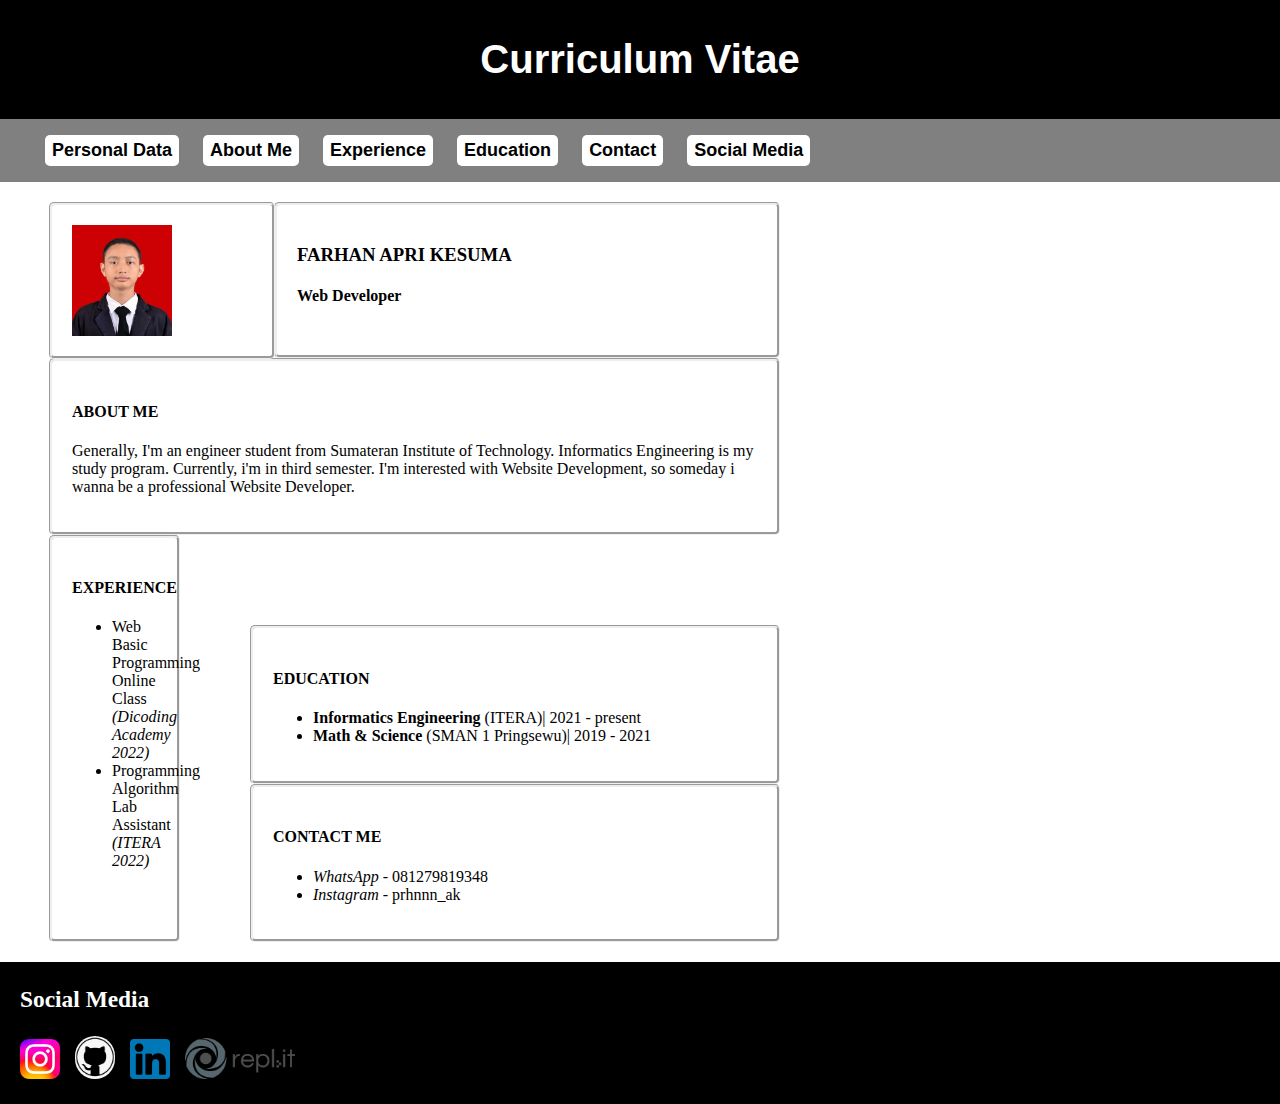
<file: LDOP-Arithmatic-4.0-tugas/Tgs1 06 179 Farhan A/index.html>
<!DOCTYPE html>
<html lang = "en">

    <!--Head-->
    <head>
        <title>Curriculum Vitae</title>
        
        <!--styling-->
        <style>
            header {
                display: inline;
            }

            nav li {
                font-family: sans-serif;
                display: inline;
                list-style-type: none;
                margin-right: 20px;
            }

            nav {
                background-color: grey;
                padding: 5px;
                position: sticky;
                top: 0;
            }

            nav a {
                font-size: 18px;
                font-weight: bold;
                text-decoration: none;
                color: black;
            }

            body {
                font-family: 'Times New Roman', Times, serif;
                margin: 0;
                padding: 0;
            }

            footer {
                padding: 20px;
                padding-top: 1px;
                color: white;
                background-color: black;
                font-weight: bold;
                font-size: 20px;
            }

            .fixed {
                position: fixed;
                top: 0;
                left: 0;
            }

            .jumbotron {
                font-size: 20px;
                font-family: sans-serif;
                font-weight: bold;
                padding: 10px;
                background-color: black;
                text-align: center;
                color: white;
            }
            
            .box-li-nav {
                background-color: white;
                padding: 7px;
                color: black;
                border-radius: 5px;
                transition: box-shadow .25s ease-in;
            }

            .box-li-nav:hover {
                box-shadow:
                rgba(255, 255, 255, 0.5) 3px 1px,
                rgba(255, 255, 255, 0.4) 8px 4px,
                rgba(255, 255, 255, 0.3) 13px 7px;
            }

            .personal-profile-photo {
                width: 100px;
                box-shadow:grey;
                border-radius: 5px;
                padding: 20px;
                padding-right: 100px;
                margin-top: 20px;
                margin-left: 49px;
                margin-right: 960px;
                border-style: groove;
                position: static;
            }

            .personal-data-box {
                box-shadow:grey;
                border-radius: 5px;
                padding: 20px;
                padding-bottom: 29px;
                margin-left: 274px;
                margin-top: -161px;
                margin-right: 500px;
                border-style: groove;
                position: static;
            }

            .about-me {
                box-shadow:grey;
                border-radius: 5px;
                padding: 20px;
                margin-left: 49px;
                margin-right: 500px;
                border-style: groove;
                position: static;
            }

            .experience {
                box-shadow:grey;
                border-radius: 5px;
                padding: 20px;
                padding-bottom: 53px;
                margin-left: 49px;
                margin-right: 1100px;
                border-style: groove;
                position: static;
            }

            .education {
                box-shadow:grey;
                border-radius: 5px;
                padding: 20px;
                margin-top: -317px;
                margin-left: 250px;
                margin-right: 500px;
                border-style: groove;
                position: static;
            }

            .contact-me {
                box-shadow:grey;
                border-radius: 5px;
                padding: 20px;
                padding-bottom: 19px;
                margin-top: 0px;
                margin-left: 250px;
                margin-right: 500px;
                margin-bottom: 20px;
                border-style: groove;
                position: static;
            }
        </style>
    </head>

    <!--Body-->
    <body>

        <!--Header-->
        <header>
            <div class = "jumbotron">
                <h1>Curriculum Vitae</h1>
            </div>
            <nav>
                <ul>
                    <li class = "box-li-nav"><a href = "#biodata">Personal Data</a></li>
                    <li class = "box-li-nav"><a href = "#tentang">About Me</a></li>
                    <li class = "box-li-nav"><a href = "#pengalaman">Experience</a></li>
                    <li class = "box-li-nav"><a href = "#pendidikan">Education</a></li>
                    <li class = "box-li-nav"><a href = "#kontak">Contact</a></li>
                    <li class = "box-li-nav"><a href = "#media-sosial">Social Media</a></li>
                </ul>
            </nav>
        </header>

        <!--Main-->
        <main>
            <div id = "konten">
                <section>
                    <img src = "assets/image/foto-profil.JPG" class = "personal-profile-photo" alt = "foto-profil">
                </section>
                <article id = "biodata" class = "personal-data-box">
                    <section>
                        <h3>FARHAN APRI KESUMA</h3>
                        <h4>Web Developer</h4>
                    </section>
                </article>

                <article id = "tentang" class = "about-me">
                    <section>
                        <h4>ABOUT ME</h4>
                        <p>Generally, I'm an engineer student from Sumateran Institute of Technology. Informatics Engineering is my study program. Currently, i'm in third semester. I'm interested with Website Development, so someday i wanna be a professional Website Developer.</p>
                    </section>
                </article>

                <article id = "pengalaman" class = "experience">
                    <section>
                        <h4 style = "text-align: center;">EXPERIENCE</h4>
                        <ul>
                            <li>Web Basic Programming Online Class <span style = "font-style: italic;">(Dicoding Academy 2022)</span></li>
                            <li>Programming Algorithm Lab Assistant <span style = "font-style: italic;">(ITERA 2022)</span></li>
                        </ul>
                    </section>
                </article>

                <article id = "pendidikan" class = "education">
                    <section>
                        <h4>EDUCATION</h4>
                        <ul>
                            <li><span style = "font-weight: bold;">Informatics Engineering </span> (ITERA)| 2021 - present</li>
                            <li><span style = "font-weight: bold;">Math & Science </span> (SMAN 1 Pringsewu)| 2019 - 2021</li>
                        </ul>
                    </section>
                </article>

                <article id = "kontak" class = "contact-me">
                    <section>
                        <h4>CONTACT ME</h4>
                        <ul>
                            <li><span style = "font-style:oblique">WhatsApp</span> - 081279819348</li>
                            <li><span style = "font-style:oblique">Instagram</span> - prhnnn_ak</li>
                        </ul>
                    </section>
                </article>
            </div>
        </main>

        <!--Footer-->
        <footer>
            <h3 id = "media-sosial">Social Media</h3>
            <a href="https://www.instagram.com/prhnnn_ak/?hl=id"><img src = "assets/image/Logo-Instagram.png" style = "width: 40px;"></a>
            <a href="https://github.com/parhannn"><img src = "assets/image/logo-github.png" style = "width: 40px; border-radius: 21px; margin-left: 10px;"></a>
            <a href="https://www.linkedin.com/in/farhan-apri-8ba3a01a4/"><img src = "assets/image/linkedin-logo.png" style = "width: 40px; margin-left: 10px;"></a>
            <a href="https://replit.com/@FarHand"><img src = "assets/image/replit-logo-png-transparent.png" style = "width: 110px; margin-left: 10px;"></a>
        </footer>
    </body>
</html>
</file>
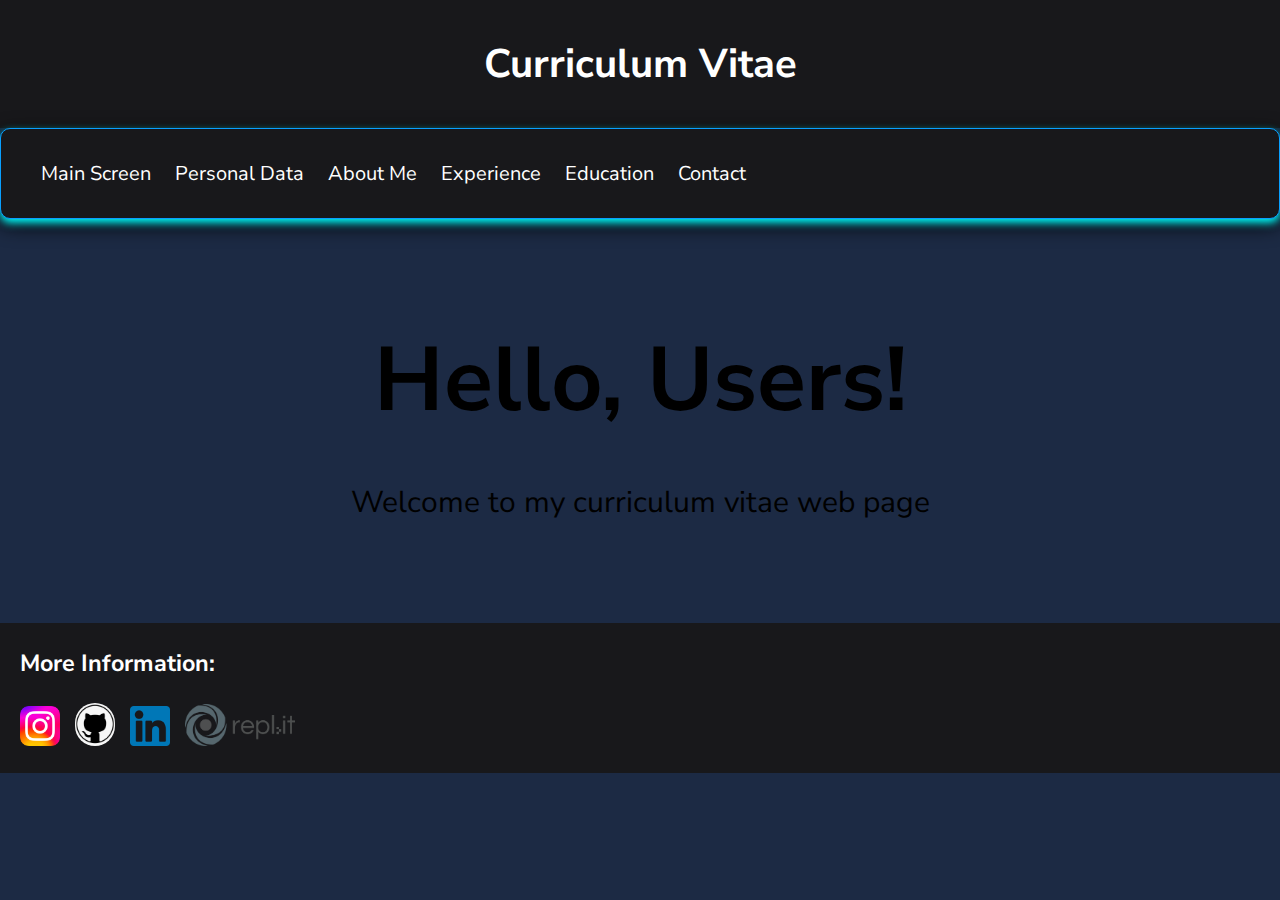
<file: LDOP-Arithmatic-4.0-tugas/Tgs2 06 179 Farhan A/index.html>
<!DOCTYPE html>
<html lang = "en">

    <!--Head-->
    <head>
        <title>Curriculum Vitae</title>
        <link rel = "stylesheet" href = "assets/style.css">
    </head>

    <!--Body-->
    <body>
        
        <!--Header-->
        <header>
            <div class = "jumbotron">
                <h1>Curriculum Vitae</h1>
            </div>
            <nav>
                <ul>
                    <li class = "hover-underline-animation"><a href = "index.html">Main Screen</a></li>
                    <li class = "hover-underline-animation"><a href = "personalData.html">Personal Data</a></li>
                    <li class = "hover-underline-animation"><a href = "aboutMe.html">About Me</a></li>
                    <li class = "hover-underline-animation"><a href = "experience.html">Experience</a></li>
                    <li class = "hover-underline-animation"><a href = "edu.html">Education</a></li>
                    <li class = "hover-underline-animation"><a href = "contact.html">Contact</a></li>
                </ul>
            </nav>
        </header>

        <main>
            <div>
                <h1 style = "text-align: center; margin-top: 100px; font-size: 90px;">Hello, Users!</h1>
                <p style = "text-align: center; margin-top: -20px; margin-bottom: 100px; font-size: 30px">Welcome to my curriculum vitae web page</p>
            </div>
        </main>

        <!--Footer-->
        <footer>
            <h3>More Information: </h3>
            <a href="https://www.instagram.com/prhnnn_ak/?hl=id"><img src = "assets/image/Logo-Instagram.png" style = "width: 40px;"></a>
            <a href="https://github.com/parhannn"><img src = "assets/image/logo-github.png" style = "width: 40px; border-radius: 21px; margin-left: 10px;"></a>
            <a href="https://www.linkedin.com/in/farhan-apri-8ba3a01a4/"><img src = "assets/image/linkedin-logo.png" style = "width: 40px; margin-left: 10px;"></a>
            <a href="https://replit.com/@FarHand"><img src = "assets/image/replit-logo-png-transparent.png" style = "width: 110px; margin-left: 10px;"></a>
        </footer>
    </body>
</html>
</file>
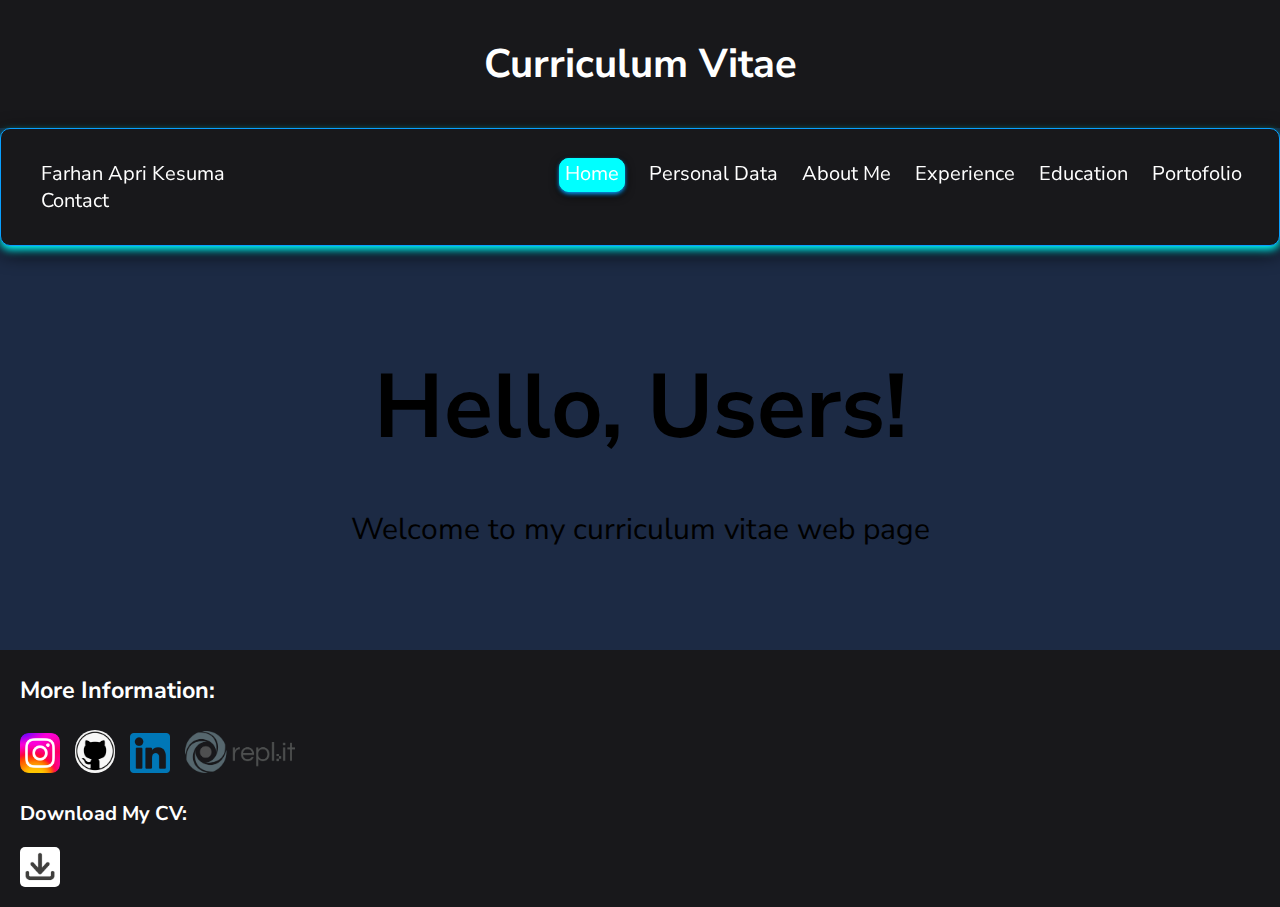
<file: LDOP-Arithmatic-4.0-tugas/Tgs3_06_179_Farhan A/index.html>
<!DOCTYPE html>
<html lang = "en">

    <!--Head-->
    <head>
        <title>Curriculum Vitae</title>
        <link rel = "stylesheet" href = "assets/style.css">
    </head>

    <!--Body-->
    <body>
        
        <!--Header-->
        <header>
            <div class = "jumbotron">
                <h1>Curriculum Vitae</h1>
            </div>
            <nav>
                <ul>
                    <li class = "name-logo">Farhan Apri Kesuma</li>
                    <li class = "selected-nav"><a href = "index.html">Home</a></li>
                    <li class = "hover-underline-animation"><a href = "personalData.html">Personal Data</a></li>
                    <li class = "hover-underline-animation"><a href = "aboutMe.html">About Me</a></li>
                    <li class = "hover-underline-animation"><a href = "experience.html">Experience</a></li>
                    <li class = "hover-underline-animation"><a href = "edu.html">Education</a></li>
                    <li class = "hover-underline-animation"><a href = "portofolio.html">Portofolio</a></li>
                    <li class = "hover-underline-animation"><a href = "contact.html">Contact</a></li>
                </ul>
            </nav>
        </header>

        <main>
            <div>
                <section>
                    <h1 style = "text-align: center; margin-top: 100px; font-size: 90px;">Hello, Users!</h1>
                    <p style = "text-align: center; margin-top: -20px; margin-bottom: 100px; font-size: 30px">Welcome to my curriculum vitae web page</p>
                </section>
            </div>
        </main>

        <!--Footer-->
        <footer>
            <h3>More Information:</h3>
            <a href="https://www.instagram.com/prhnnn_ak/?hl=id"><img src = "assets/image/Logo-Instagram.png" style = "width: 40px;"></a>
            <a href="https://github.com/parhannn"><img src = "assets/image/logo-github.png" style = "width: 40px; border-radius: 21px; margin-left: 10px;"></a>
            <a href="https://www.linkedin.com/in/farhan-apri-8ba3a01a4/"><img src = "assets/image/linkedin-logo.png" style = "width: 40px; margin-left: 10px;"></a>
            <a href="https://replit.com/@FarHand"><img src = "assets/image/replit-logo-png-transparent.png" style = "width: 110px; margin-left: 10px;"></a>
            <p>Download My CV:</p>
            <a href="https://drive.google.com/file/d/1vJ0jO1Nseixjag3fHiB9muUvZCmX9aTn/view?usp=share_link"><img src = "assets/image/Download-logo.png" style = "width: 40px; display: block; border-radius: 5px;"></a>
        </footer>
    </body>
</html>
</file>
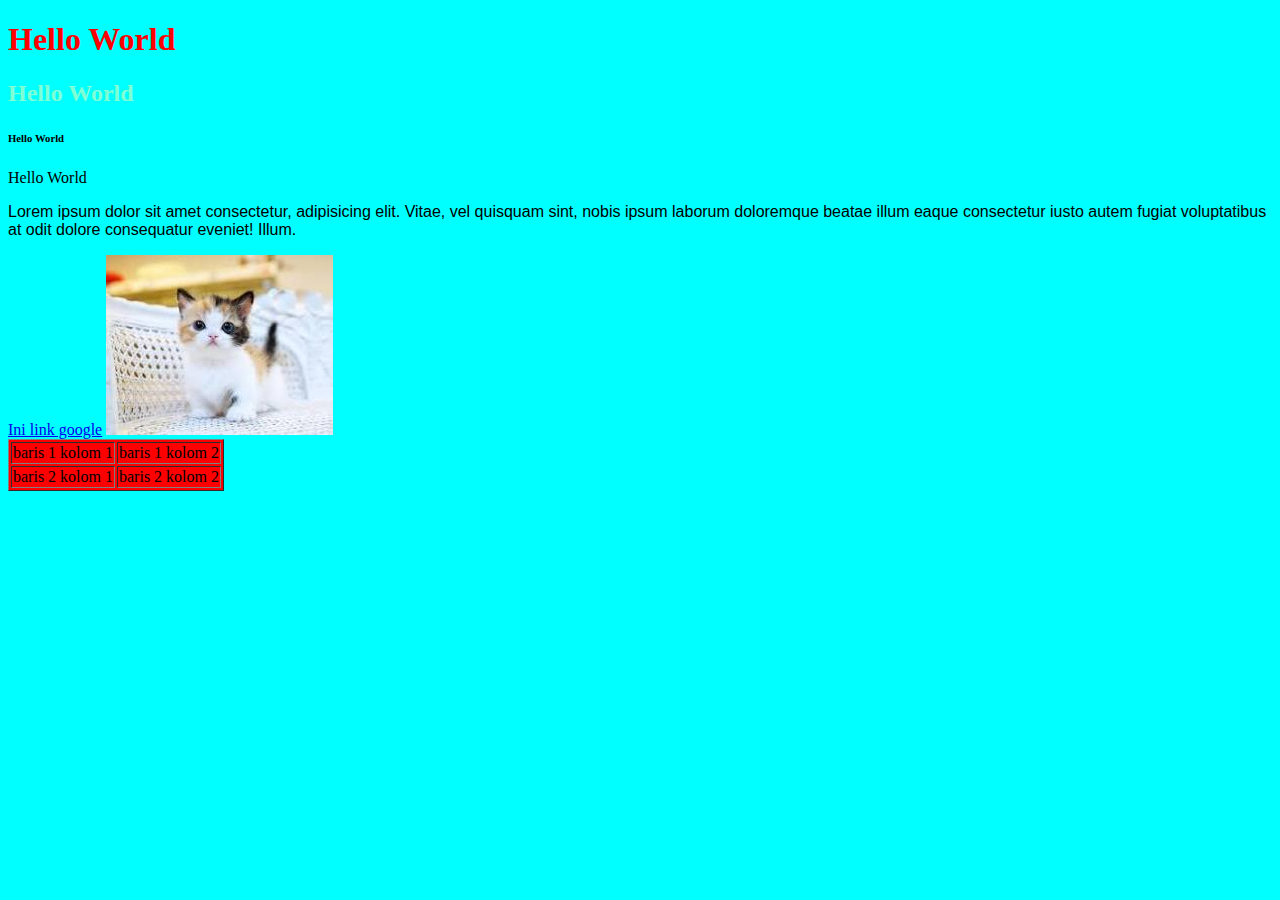
<file: LDOP-Arithmatic-4.0-tugas/Tugas LDOP/index.html>
<!-- Element, Class, ID, Inline -->

<!DOCTYPE html>
<html>
    <head>
        <title>Latihan</title>
        <!--styling dengan metode internal HTML-->
        <style>
            h1 {
                color:crimson;
            }
            h2 { 
                color:aquamarine;
            }
            .this_is_class {
                color:blueviolet;
                font-family:'Times New Roman', Times, serif;
            }
            #thisIsID {
                color:gold;
            }
        </style>
        <!--styling dengan external HTML-->
        <link rel = "stylesheet" href = "assets/style.css">
    </head>
    <body>
        <h1>Hello World</h1>
        <h2>Hello World</h2>
        <h6>Hello World</h6>
        <h7>Hello World</h7>

        <p id = "this_is_class">Lorem ipsum dolor sit amet consectetur, adipisicing elit. Vitae, vel quisquam sint, nobis ipsum laborum doloremque beatae illum eaque consectetur iusto autem fugiat voluptatibus at odit dolore consequatur eveniet! Illum.</p>
        <a href = "https://google.com">Ini link google</a>
        <img src = "[data-uri]" alt = "gambar kucing">
        <!--styling dengan metode in line-->
        <table border = "1" style = "background-color: red;"> 
            <tr>
                <td>baris 1 kolom 1</td>
                <td>baris 1 kolom 2</td>
            </tr>
            <tr>
                <td>baris 2 kolom 1</td>
                <td>baris 2 kolom 2</td>
            </tr>
        </table>
    </body>
</html>
</file>
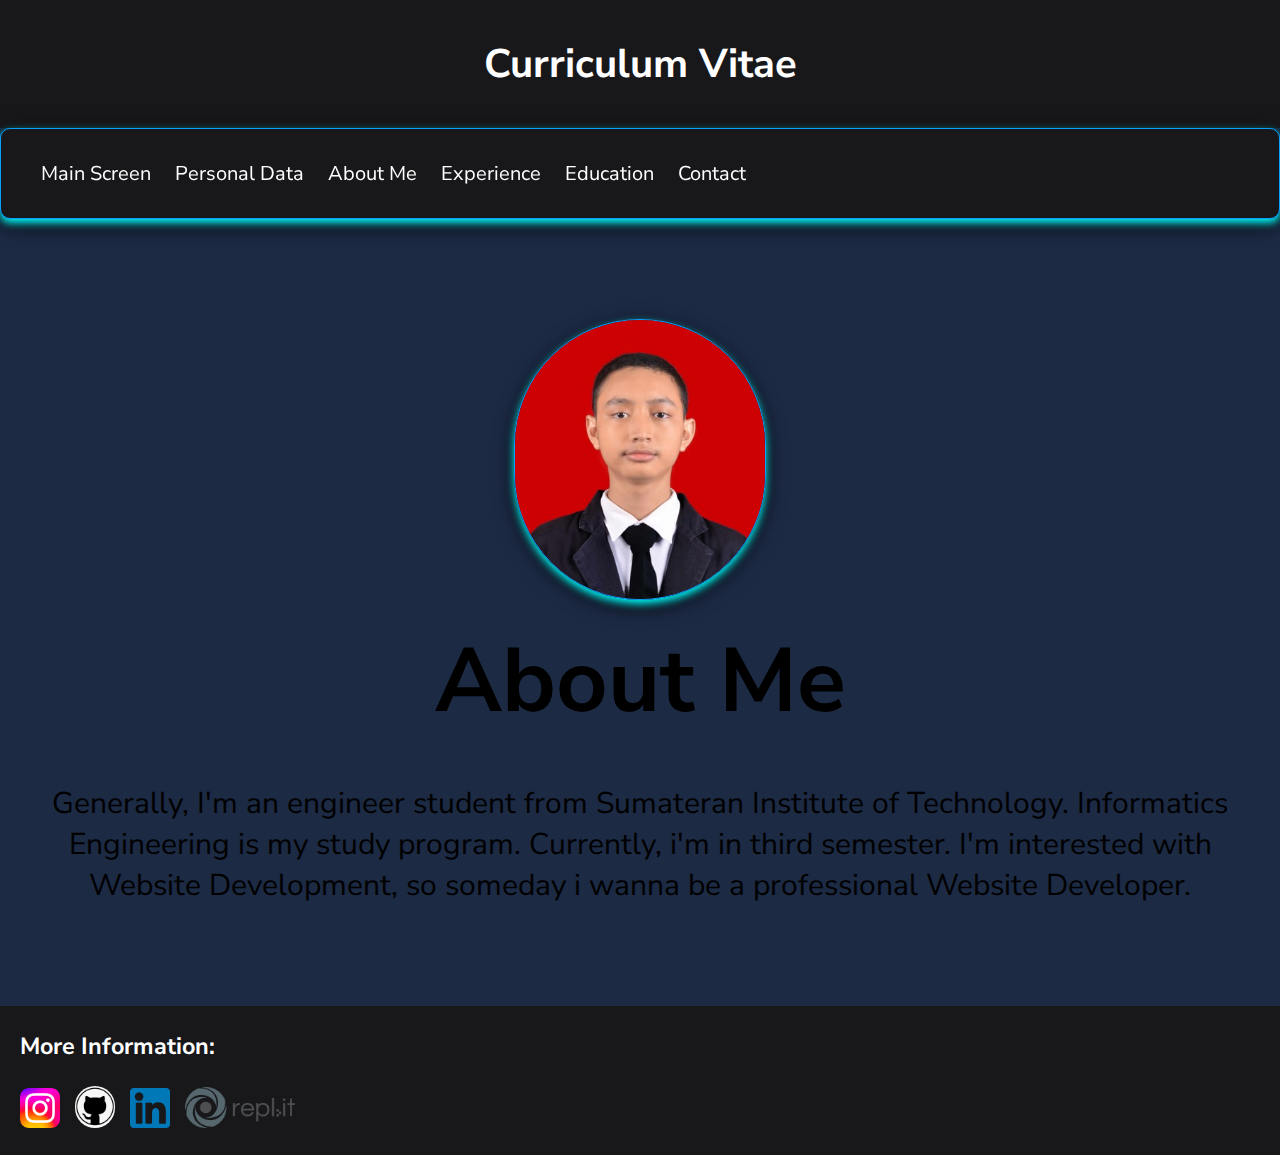
<file: LDOP-Arithmatic-4.0-tugas/Tgs2 06 179 Farhan A/aboutMe.html>
<!DOCTYPE html>
<html lang = "en">

    <!--Head-->
    <head>
        <title>Curriculum Vitae</title>
        <link rel = "stylesheet" href = "assets/style.css">
    </head>

    <!--Body-->
    <body>
        
        <!--Header-->
        <header>
            <div class = "jumbotron">
                <h1>Curriculum Vitae</h1>
            </div>
            <nav>
                <ul>
                    <li class = "hover-underline-animation"><a href = "index.html">Main Screen</a></li>
                    <li class = "hover-underline-animation"><a href = "personalData.html">Personal Data</a></li>
                    <li class = "hover-underline-animation"><a href = "aboutMe.html">About Me</a></li>
                    <li class = "hover-underline-animation"><a href = "experience.html">Experience</a></li>
                    <li class = "hover-underline-animation"><a href = "edu.html">Education</a></li>
                    <li class = "hover-underline-animation"><a href = "contact.html">Contact</a></li>
                </ul>
            </nav>
        </header>

        <main>
            <div>
                <img src = "assets/image/foto-profil.JPG" alt = "foto-profil" class = "another-profile-photo">
                <h1 style = "text-align: center; margin-top: 20px; font-size: 90px;">About Me</h1>
                <p style = "text-align: center; margin-top: -20px; margin-left: 50px; margin-right: 50px; margin-bottom: 100px; font-size: 30px">Generally, I'm an engineer student from Sumateran Institute of Technology. Informatics Engineering is my study program. Currently, i'm in third semester. I'm interested with Website Development, so someday i wanna be a professional Website Developer.</p>
            </div>
        </main>

        <!--Footer-->
        <footer>
            <h3>More Information: </h3>
            <a href="https://www.instagram.com/prhnnn_ak/?hl=id"><img src = "assets/image/Logo-Instagram.png" style = "width: 40px;"></a>
            <a href="https://github.com/parhannn"><img src = "assets/image/logo-github.png" style = "width: 40px; border-radius: 21px; margin-left: 10px;"></a>
            <a href="https://www.linkedin.com/in/farhan-apri-8ba3a01a4/"><img src = "assets/image/linkedin-logo.png" style = "width: 40px; margin-left: 10px;"></a>
            <a href="https://replit.com/@FarHand"><img src = "assets/image/replit-logo-png-transparent.png" style = "width: 110px; margin-left: 10px;"></a>
        </footer>
    </body>
</html>
</file>
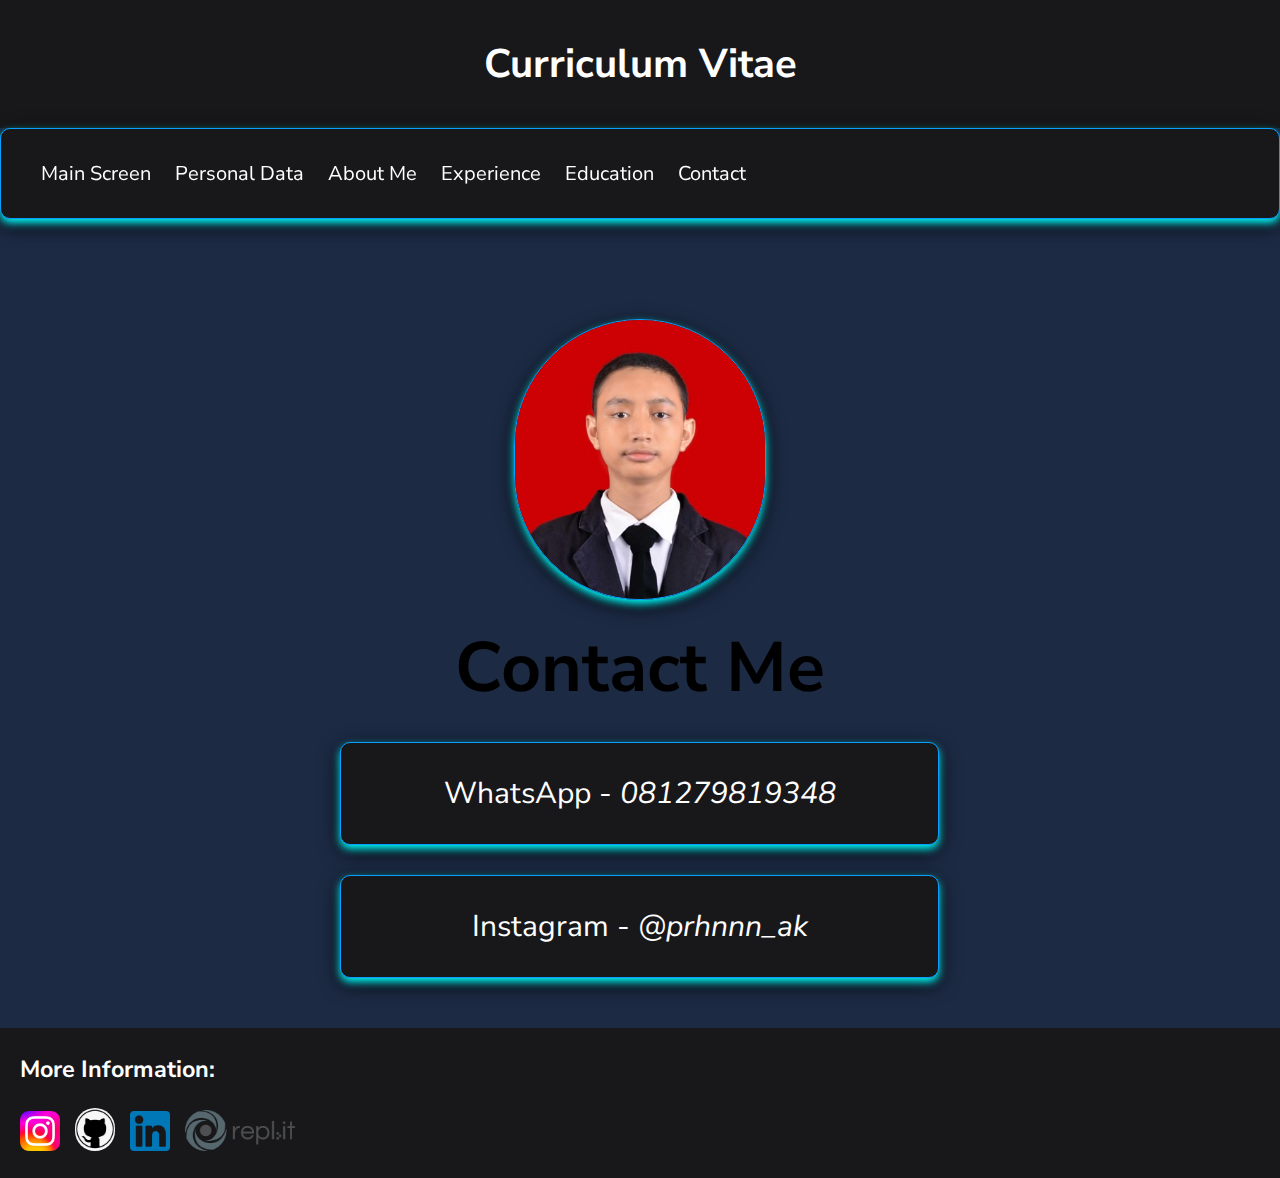
<file: LDOP-Arithmatic-4.0-tugas/Tgs2 06 179 Farhan A/contact.html>
<!DOCTYPE html>
<html lang = "en">

    <!--Head-->
    <head>
        <title>Curriculum Vitae</title>
        <link rel = "stylesheet" href = "assets/style.css">
    </head>

    <!--Body-->
    <body>
        
        <!--Header-->
        <header>
            <div class = "jumbotron">
                <h1>Curriculum Vitae</h1>
            </div>
            <nav>
                <ul>
                    <li class = "hover-underline-animation"><a href = "index.html">Main Screen</a></li>
                    <li class = "hover-underline-animation"><a href = "personalData.html">Personal Data</a></li>
                    <li class = "hover-underline-animation"><a href = "aboutMe.html">About Me</a></li>
                    <li class = "hover-underline-animation"><a href = "experience.html">Experience</a></li>
                    <li class = "hover-underline-animation"><a href = "edu.html">Education</a></li>
                    <li class = "hover-underline-animation"><a href = "contact.html">Contact</a></li>
                </ul>
            </nav>
        </header>

        <main>
            <div>
                <img src = "assets/image/foto-profil.JPG" alt = "foto-profil" class = "another-profile-photo">
                <h1 style = "text-align: center; margin-top: 20px; font-size: 70px;">Contact Me</h1>
                <ul>
                    <li class = "box-list">WhatsApp - <span style = "font-style: italic;">081279819348</span></li>
                    <li class = "box-list">Instagram - <span style = "font-style: italic;">@prhnnn_ak</span></li>
                </ul>
            </div>
        </main>

        <!--Footer-->
        <footer>
            <h3>More Information: </h3>
            <a href="https://www.instagram.com/prhnnn_ak/?hl=id"><img src = "assets/image/Logo-Instagram.png" style = "width: 40px;"></a>
            <a href="https://github.com/parhannn"><img src = "assets/image/logo-github.png" style = "width: 40px; border-radius: 21px; margin-left: 10px;"></a>
            <a href="https://www.linkedin.com/in/farhan-apri-8ba3a01a4/"><img src = "assets/image/linkedin-logo.png" style = "width: 40px; margin-left: 10px;"></a>
            <a href="https://replit.com/@FarHand"><img src = "assets/image/replit-logo-png-transparent.png" style = "width: 110px; margin-left: 10px;"></a>
        </footer>
    </body>
</html>
</file>
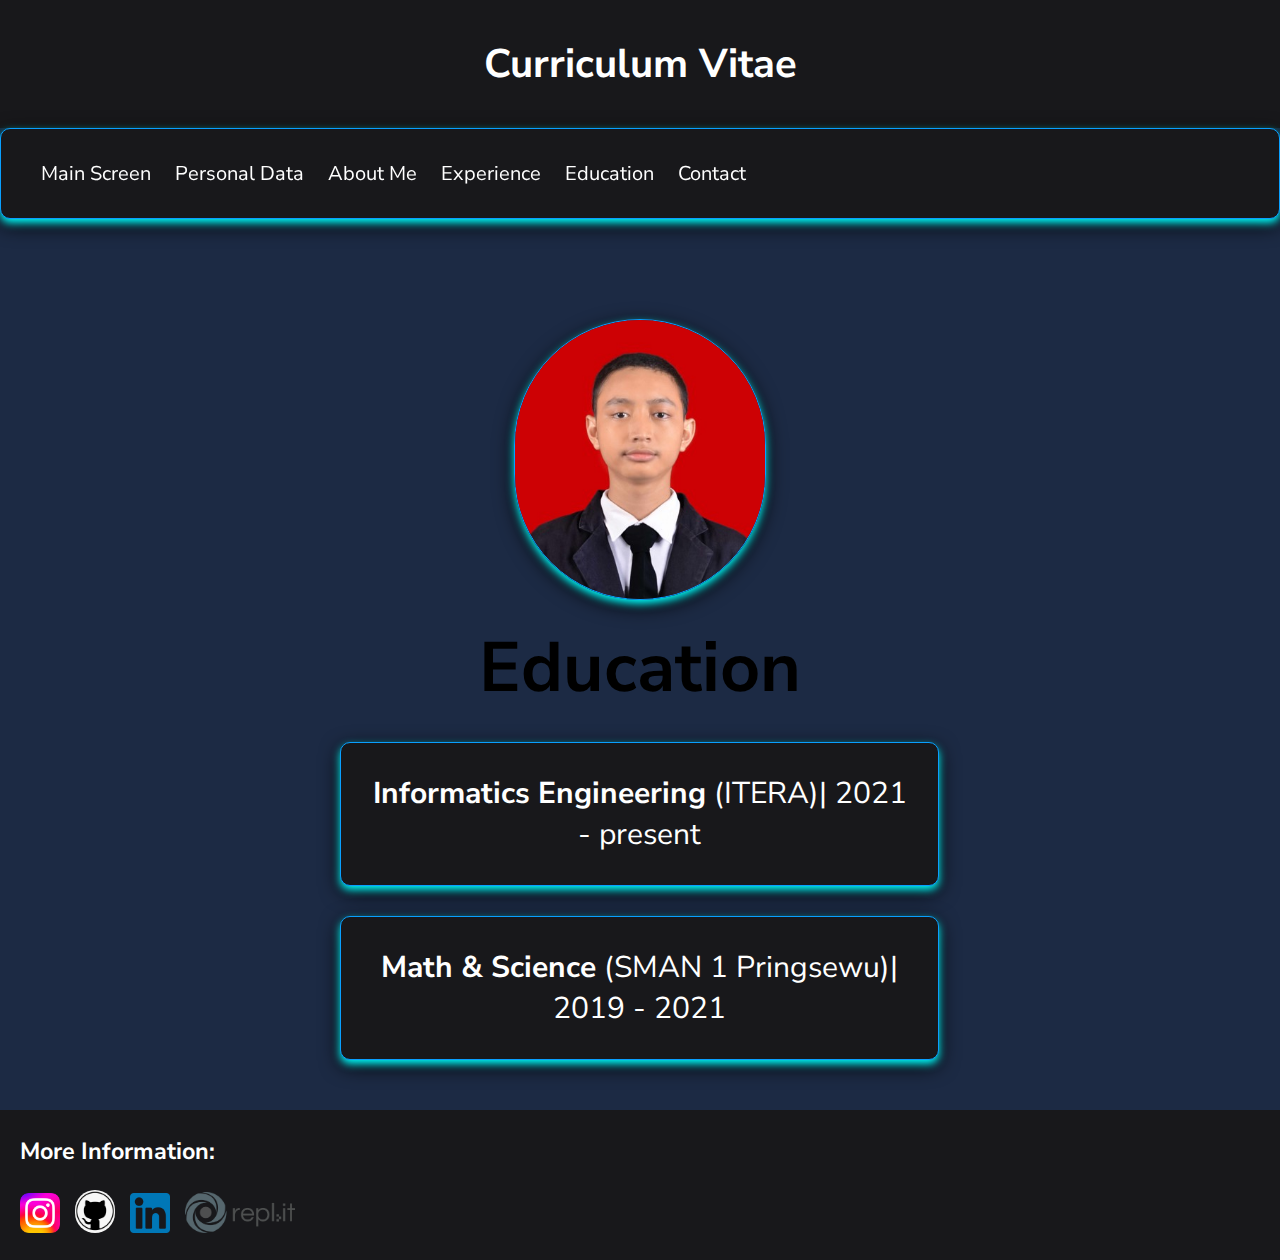
<file: LDOP-Arithmatic-4.0-tugas/Tgs2 06 179 Farhan A/edu.html>
<!DOCTYPE html>
<html lang = "en">

    <!--Head-->
    <head>
        <title>Curriculum Vitae</title>
        <link rel = "stylesheet" href = "assets/style.css">
    </head>

    <!--Body-->
    <body>
        
        <!--Header-->
        <header>
            <div class = "jumbotron">
                <h1>Curriculum Vitae</h1>
            </div>
            <nav>
                <ul>
                    <li class = "hover-underline-animation"><a href = "index.html">Main Screen</a></li>
                    <li class = "hover-underline-animation"><a href = "personalData.html">Personal Data</a></li>
                    <li class = "hover-underline-animation"><a href = "aboutMe.html">About Me</a></li>
                    <li class = "hover-underline-animation"><a href = "experience.html">Experience</a></li>
                    <li class = "hover-underline-animation"><a href = "edu.html">Education</a></li>
                    <li class = "hover-underline-animation"><a href = "contact.html">Contact</a></li>
                </ul>
            </nav>
        </header>

        <main>
            <div>
                <img src = "assets/image/foto-profil.JPG" alt = "foto-profil" class = "another-profile-photo">
                <h1 style = "text-align: center; margin-top: 20px; font-size: 70px;">Education</h1>
                <ul>
                    <li class = "box-list"><span style = "font-weight:bold">Informatics Engineering</span> (ITERA)| 2021 - present</li>
                    <li class = "box-list"><span style = "font-weight:bold">Math & Science</span> (SMAN 1 Pringsewu)| 2019 - 2021</li>
                </ul>
            </div>
        </main>

        <!--Footer-->
        <footer>
            <h3>More Information: </h3>
            <a href="https://www.instagram.com/prhnnn_ak/?hl=id"><img src = "assets/image/Logo-Instagram.png" style = "width: 40px;"></a>
            <a href="https://github.com/parhannn"><img src = "assets/image/logo-github.png" style = "width: 40px; border-radius: 21px; margin-left: 10px;"></a>
            <a href="https://www.linkedin.com/in/farhan-apri-8ba3a01a4/"><img src = "assets/image/linkedin-logo.png" style = "width: 40px; margin-left: 10px;"></a>
            <a href="https://replit.com/@FarHand"><img src = "assets/image/replit-logo-png-transparent.png" style = "width: 110px; margin-left: 10px;"></a>
        </footer>
    </body>
</html>
</file>
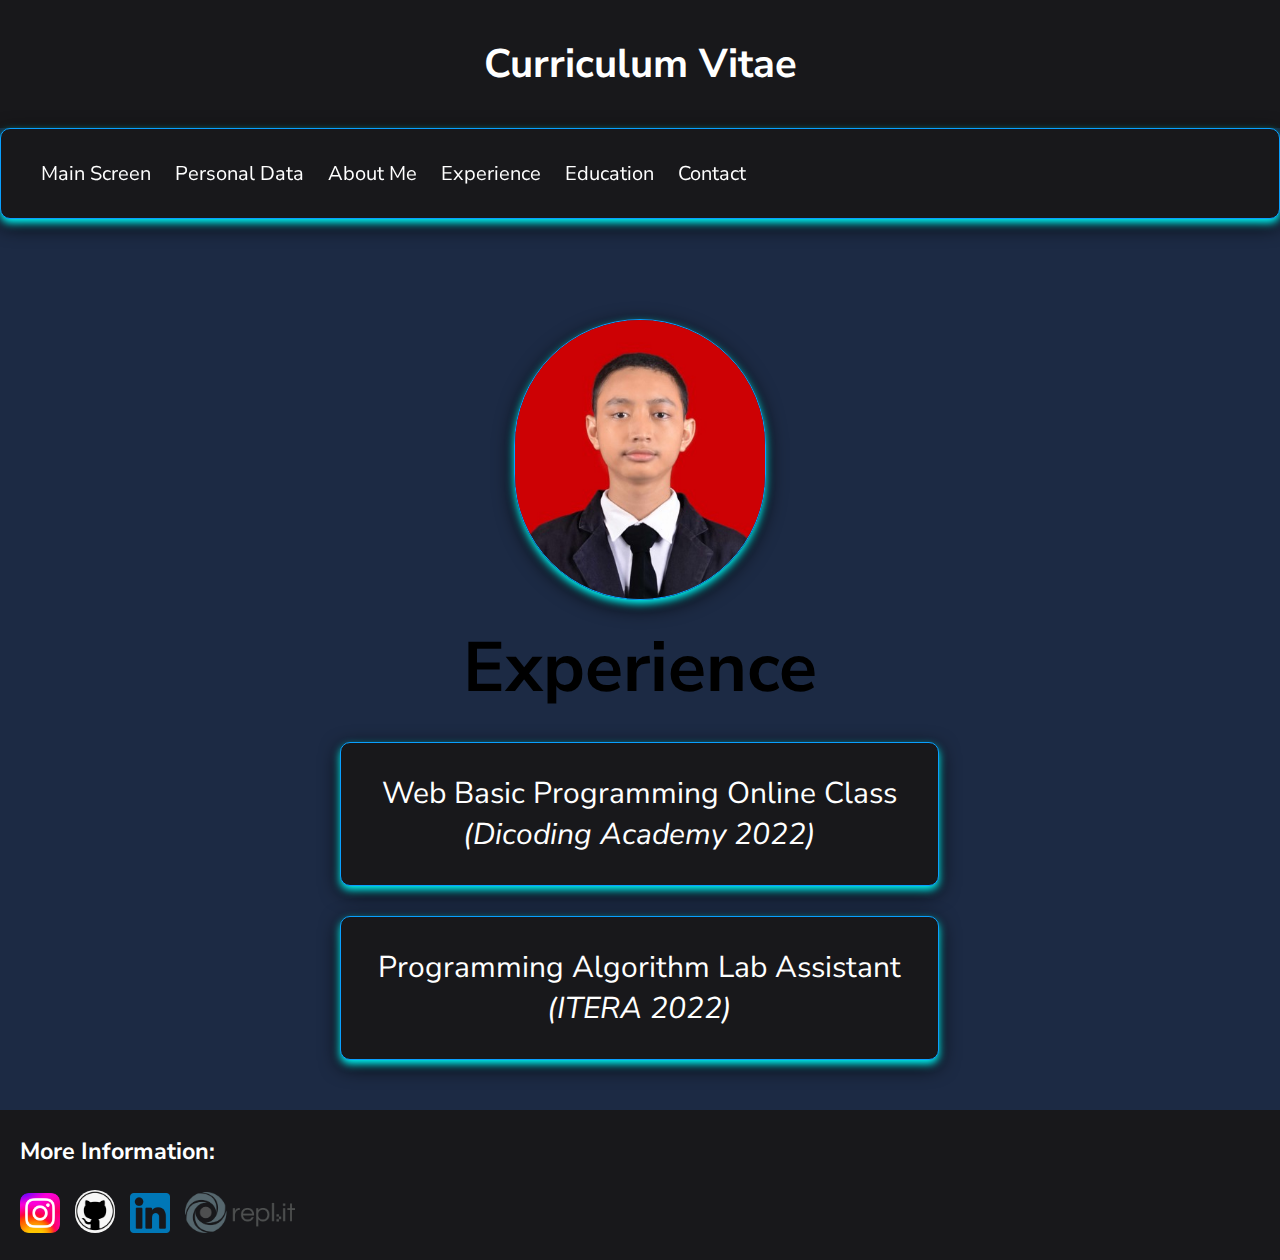
<file: LDOP-Arithmatic-4.0-tugas/Tgs2 06 179 Farhan A/experience.html>
<!DOCTYPE html>
<html lang = "en">

    <!--Head-->
    <head>
        <title>Curriculum Vitae</title>
        <link rel = "stylesheet" href = "assets/style.css">
    </head>

    <!--Body-->
    <body>
        
        <!--Header-->
        <header>
            <div class = "jumbotron">
                <h1>Curriculum Vitae</h1>
            </div>
            <nav>
                <ul>
                    <li class = "hover-underline-animation"><a href = "index.html">Main Screen</a></li>
                    <li class = "hover-underline-animation"><a href = "personalData.html">Personal Data</a></li>
                    <li class = "hover-underline-animation"><a href = "aboutMe.html">About Me</a></li>
                    <li class = "hover-underline-animation"><a href = "experience.html">Experience</a></li>
                    <li class = "hover-underline-animation"><a href = "edu.html">Education</a></li>
                    <li class = "hover-underline-animation"><a href = "contact.html">Contact</a></li>
                </ul>
            </nav>
        </header>

        <main>
            <div>
                <img src = "assets/image/foto-profil.JPG" alt = "foto-profil" class = "another-profile-photo">
                <h1 style = "text-align: center; margin-top: 20px; font-size: 70px;">Experience</h1>
                <ul>
                    <li class = "box-list">Web Basic Programming Online Class <span style = "font-style: italic;">(Dicoding Academy 2022)</span></li>
                    <li class = "box-list">Programming Algorithm Lab Assistant <span style = "font-style: italic;">(ITERA 2022)</span></li>
                </ul>
            </div>
        </main>

        <!--Footer-->
        <footer>
            <h3>More Information: </h3>
            <a href="https://www.instagram.com/prhnnn_ak/?hl=id"><img src = "assets/image/Logo-Instagram.png" style = "width: 40px;"></a>
            <a href="https://github.com/parhannn"><img src = "assets/image/logo-github.png" style = "width: 40px; border-radius: 21px; margin-left: 10px;"></a>
            <a href="https://www.linkedin.com/in/farhan-apri-8ba3a01a4/"><img src = "assets/image/linkedin-logo.png" style = "width: 40px; margin-left: 10px;"></a>
            <a href="https://replit.com/@FarHand"><img src = "assets/image/replit-logo-png-transparent.png" style = "width: 110px; margin-left: 10px;"></a>
        </footer>
    </body>
</html>
</file>
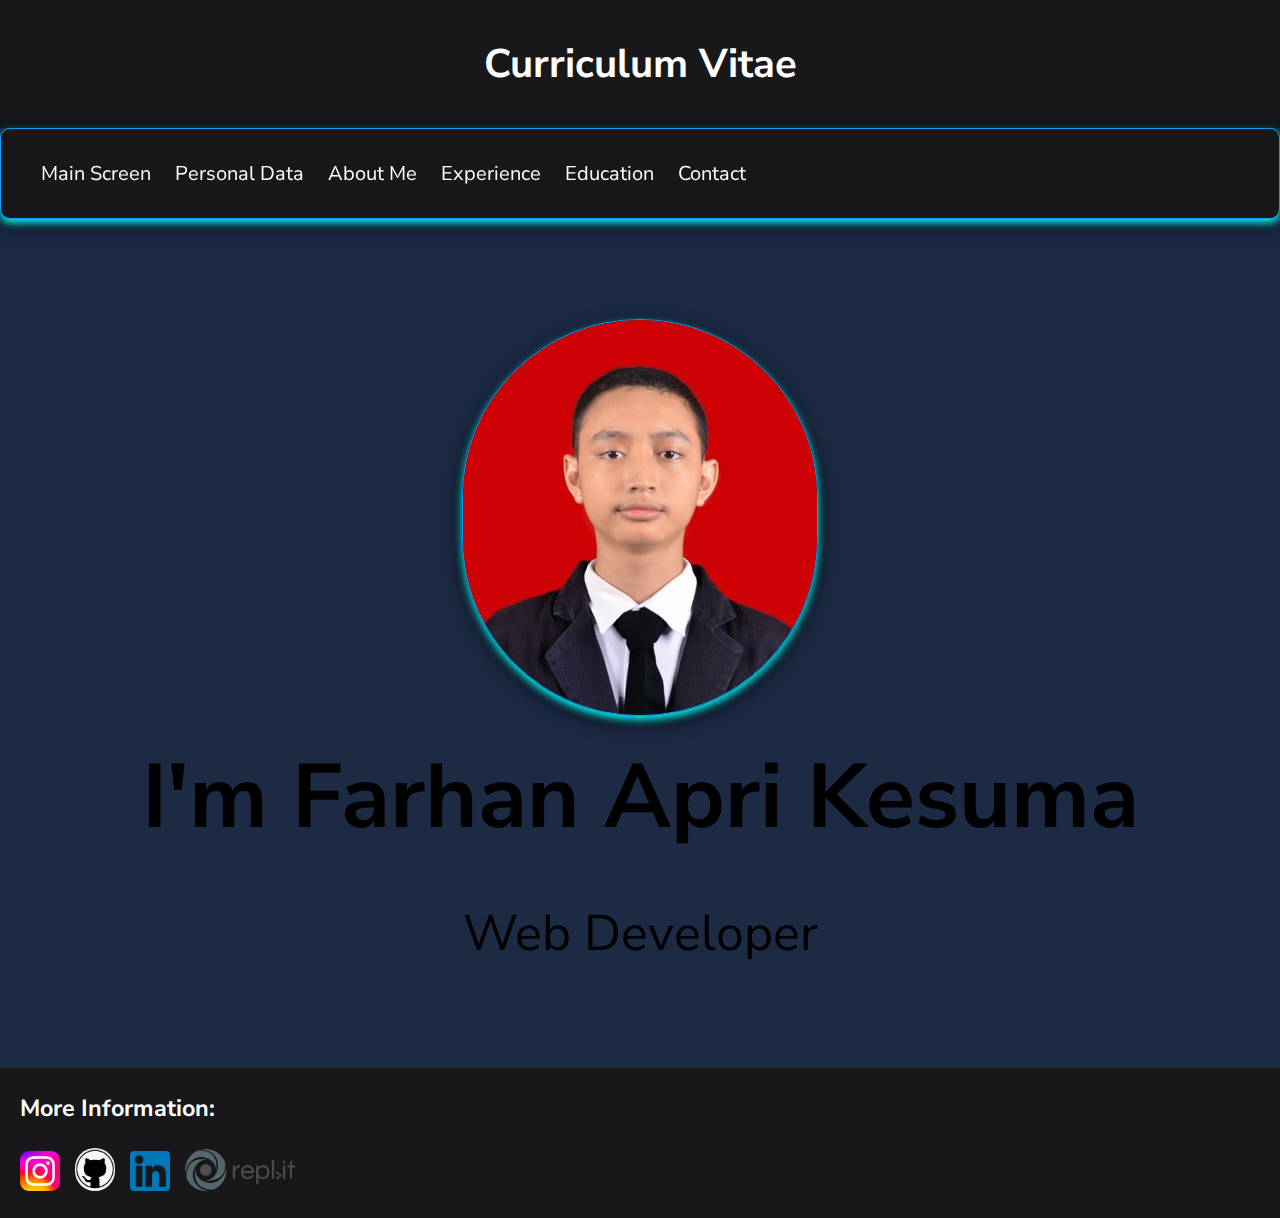
<file: LDOP-Arithmatic-4.0-tugas/Tgs2 06 179 Farhan A/personalData.html>
<!DOCTYPE html>
<html lang = "en">

    <!--Head-->
    <head>
        <title>Curriculum Vitae</title>
        <link rel = "stylesheet" href = "assets/style.css">
    </head>

    <!--Body-->
    <body>
        
        <!--Header-->
        <header>
            <div class = "jumbotron">
                <h1>Curriculum Vitae</h1>
            </div>
            <nav>
                <ul>
                    <li class = "hover-underline-animation"><a href = "index.html">Main Screen</a></li>
                    <li class = "hover-underline-animation"><a href = "personalData.html">Personal Data</a></li>
                    <li class = "hover-underline-animation"><a href = "aboutMe.html">About Me</a></li>
                    <li class = "hover-underline-animation"><a href = "experience.html">Experience</a></li>
                    <li class = "hover-underline-animation"><a href = "edu.html">Education</a></li>
                    <li class = "hover-underline-animation"><a href = "contact.html">Contact</a></li>
                </ul>
            </nav>
        </header>

        <main>
            <div>
                <img src = "assets/image/foto-profil.JPG" alt = "foto-profil" class = "personal-data-profile-photo">
                <h1 style = "text-align: center; margin-top: 20px; font-size: 90px;">I'm Farhan Apri Kesuma</h1>
                <p style = "text-align: center; margin-top: -20px; margin-bottom: 100px; font-size: 50px">Web Developer</p>
            </div>
        </main>

        <!--Footer-->
        <footer>
            <h3>More Information: </h3>
            <a href="https://www.instagram.com/prhnnn_ak/?hl=id"><img src = "assets/image/Logo-Instagram.png" style = "width: 40px;"></a>
            <a href="https://github.com/parhannn"><img src = "assets/image/logo-github.png" style = "width: 40px; border-radius: 21px; margin-left: 10px;"></a>
            <a href="https://www.linkedin.com/in/farhan-apri-8ba3a01a4/"><img src = "assets/image/linkedin-logo.png" style = "width: 40px; margin-left: 10px;"></a>
            <a href="https://replit.com/@FarHand"><img src = "assets/image/replit-logo-png-transparent.png" style = "width: 110px; margin-left: 10px;"></a>
        </footer>
    </body>
</html>
</file>
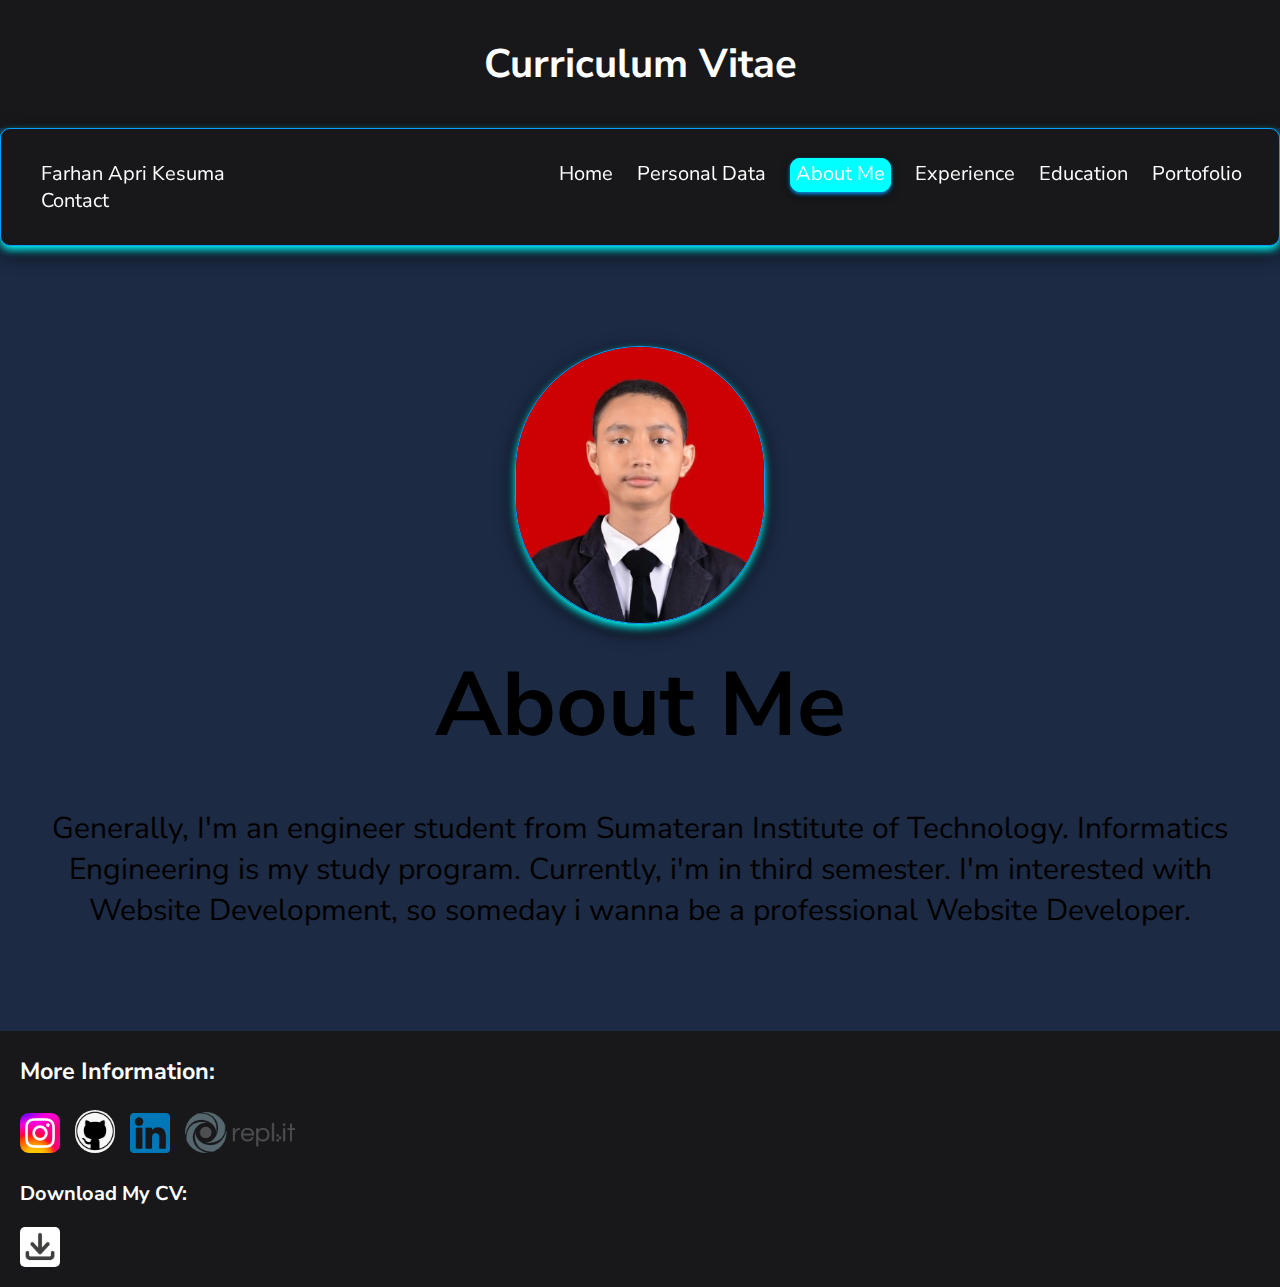
<file: LDOP-Arithmatic-4.0-tugas/Tgs3_06_179_Farhan A/aboutMe.html>
<!DOCTYPE html>
<html lang = "en">

    <!--Head-->
    <head>
        <title>Curriculum Vitae</title>
        <link rel = "stylesheet" href = "assets/style.css">
    </head>

    <!--Body-->
    <body>
        
        <!--Header-->
        <header>
            <div class = "jumbotron">
                <h1>Curriculum Vitae</h1>
            </div>
            <nav>
                <ul>
                    <li class = "name-logo">Farhan Apri Kesuma</li>
                    <li class = "hover-underline-animation"><a href = "index.html">Home</a></li>
                    <li class = "hover-underline-animation"><a href = "personalData.html">Personal Data</a></li>
                    <li class = "selected-nav"><a href = "aboutMe.html">About Me</a></li>
                    <li class = "hover-underline-animation"><a href = "experience.html">Experience</a></li>
                    <li class = "hover-underline-animation"><a href = "edu.html">Education</a></li>
                    <li class = "hover-underline-animation"><a href = "portofolio.html">Portofolio</a></li>
                    <li class = "hover-underline-animation"><a href = "contact.html">Contact</a></li>
                </ul>
            </nav>
        </header>

        <main>
            <div>
                <section>
                    <img src = "assets/image/foto-profil.JPG" alt = "foto-profil" class = "another-profile-photo">
                    <h1 style = "text-align: center; margin-top: 20px; font-size: 90px;">About Me</h1>
                    <p style = "text-align: center; margin-top: -20px; margin-left: 50px; margin-right: 50px; margin-bottom: 100px; font-size: 30px">Generally, I'm an engineer student from Sumateran Institute of Technology. Informatics Engineering is my study program. Currently, i'm in third semester. I'm interested with Website Development, so someday i wanna be a professional Website Developer.</p>
                </section>
            </div>
        </main>

        <!--Footer-->
        <footer>
            <h3>More Information: </h3>
            <a href="https://www.instagram.com/prhnnn_ak/?hl=id"><img src = "assets/image/Logo-Instagram.png" style = "width: 40px;"></a>
            <a href="https://github.com/parhannn"><img src = "assets/image/logo-github.png" style = "width: 40px; border-radius: 21px; margin-left: 10px;"></a>
            <a href="https://www.linkedin.com/in/farhan-apri-8ba3a01a4/"><img src = "assets/image/linkedin-logo.png" style = "width: 40px; margin-left: 10px;"></a>
            <a href="https://replit.com/@FarHand"><img src = "assets/image/replit-logo-png-transparent.png" style = "width: 110px; margin-left: 10px;"></a>
            <p>Download My CV:</p>
            <a href="https://drive.google.com/file/d/1vJ0jO1Nseixjag3fHiB9muUvZCmX9aTn/view?usp=share_link"><img src = "assets/image/Download-logo.png" style = "width: 40px; display: block; border-radius: 5px;"></a>
        </footer>
    </body>
</html>
</file>
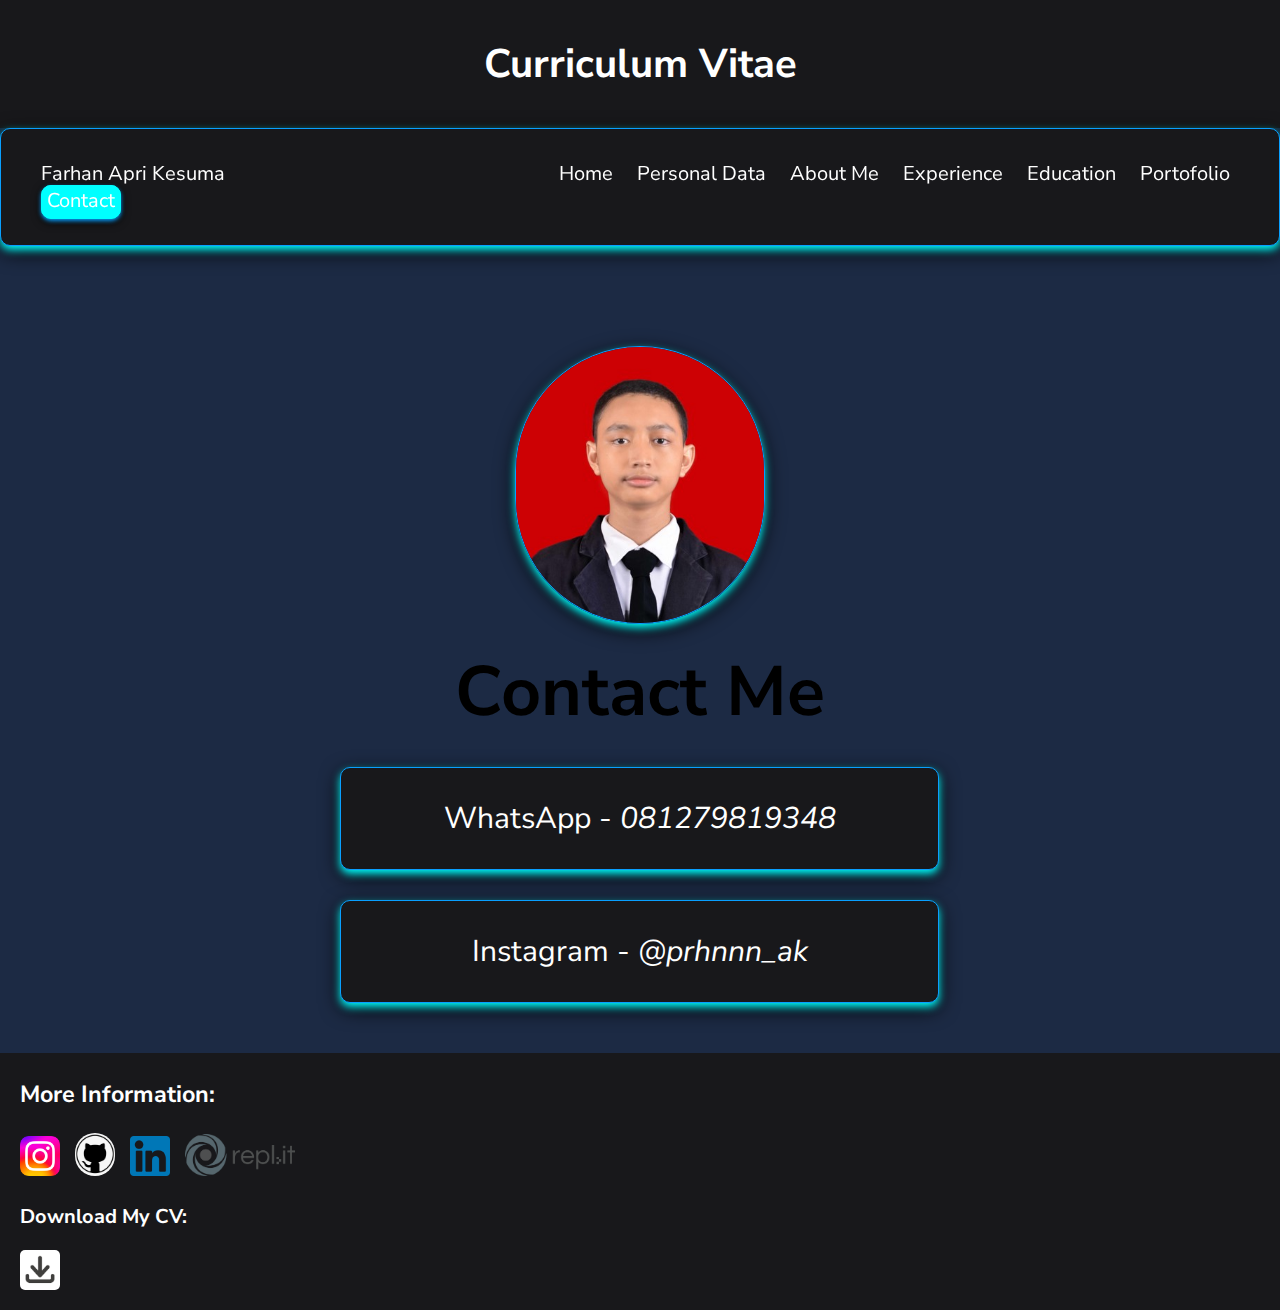
<file: LDOP-Arithmatic-4.0-tugas/Tgs3_06_179_Farhan A/contact.html>
<!DOCTYPE html>
<html lang = "en">

    <!--Head-->
    <head>
        <title>Curriculum Vitae</title>
        <link rel = "stylesheet" href = "assets/style.css">
    </head>

    <!--Body-->
    <body>
        
        <!--Header-->
        <header>
            <div class = "jumbotron">
                <h1>Curriculum Vitae</h1>
            </div>
            <nav>
                <ul>
                    <li class = "name-logo">Farhan Apri Kesuma</li>
                    <li class = "hover-underline-animation"><a href = "index.html">Home</a></li>
                    <li class = "hover-underline-animation"><a href = "personalData.html">Personal Data</a></li>
                    <li class = "hover-underline-animation"><a href = "aboutMe.html">About Me</a></li>
                    <li class = "hover-underline-animation"><a href = "experience.html">Experience</a></li>
                    <li class = "hover-underline-animation"><a href = "edu.html">Education</a></li>
                    <li class = "hover-underline-animation"><a href = "portofolio.html">Portofolio</a></li>
                    <li class = "selected-nav"><a href = "contact.html">Contact</a></li>
                </ul>
            </nav>
        </header>

        <main>
            <div>
                <section>
                    <img src = "assets/image/foto-profil.JPG" alt = "foto-profil" class = "another-profile-photo">
                    <h1 style = "text-align: center; margin-top: 20px; font-size: 70px;">Contact Me</h1>
                    <ul>
                        <li class = "box-list">WhatsApp - <span style = "font-style: italic;">081279819348</span></li>
                        <li class = "box-list">Instagram - <span style = "font-style: italic;">@prhnnn_ak</span></li>
                    </ul>                    
                </section>
            </div>
        </main>

        <!--Footer-->
        <footer>
            <h3>More Information: </h3>
            <a href="https://www.instagram.com/prhnnn_ak/?hl=id"><img src = "assets/image/Logo-Instagram.png" style = "width: 40px;"></a>
            <a href="https://github.com/parhannn"><img src = "assets/image/logo-github.png" style = "width: 40px; border-radius: 21px; margin-left: 10px;"></a>
            <a href="https://www.linkedin.com/in/farhan-apri-8ba3a01a4/"><img src = "assets/image/linkedin-logo.png" style = "width: 40px; margin-left: 10px;"></a>
            <a href="https://replit.com/@FarHand"><img src = "assets/image/replit-logo-png-transparent.png" style = "width: 110px; margin-left: 10px;"></a>
            <p>Download My CV:</p>
            <a href="https://drive.google.com/file/d/1vJ0jO1Nseixjag3fHiB9muUvZCmX9aTn/view?usp=share_link"><img src = "assets/image/Download-logo.png" style = "width: 40px; display: block; border-radius: 5px;"></a>
        </footer>
    </body>
</html>
</file>
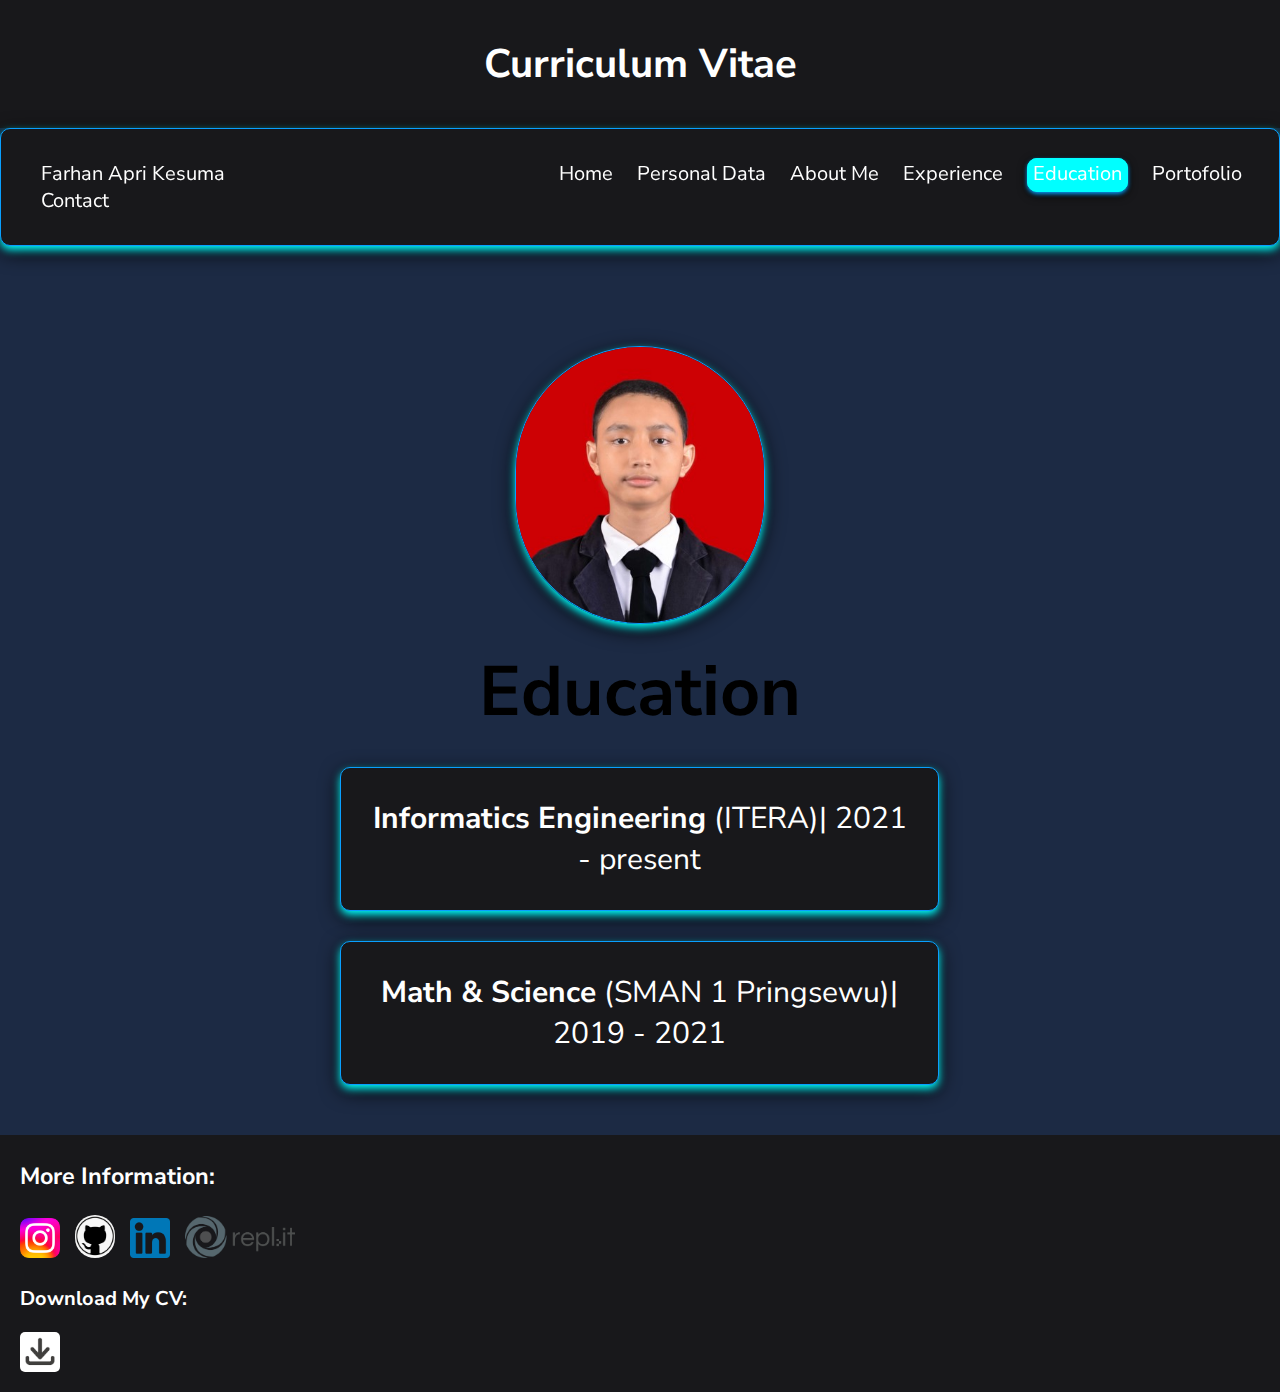
<file: LDOP-Arithmatic-4.0-tugas/Tgs3_06_179_Farhan A/edu.html>
<!DOCTYPE html>
<html lang = "en">

    <!--Head-->
    <head>
        <title>Curriculum Vitae</title>
        <link rel = "stylesheet" href = "assets/style.css">
    </head>

    <!--Body-->
    <body>
        
        <!--Header-->
        <header>
            <div class = "jumbotron">
                <h1>Curriculum Vitae</h1>
            </div>
            <nav>
                <ul>
                    <li class = "name-logo">Farhan Apri Kesuma</li>
                    <li class = "hover-underline-animation"><a href = "index.html">Home</a></li>
                    <li class = "hover-underline-animation"><a href = "personalData.html">Personal Data</a></li>
                    <li class = "hover-underline-animation"><a href = "aboutMe.html">About Me</a></li>
                    <li class = "hover-underline-animation"><a href = "experience.html">Experience</a></li>
                    <li class = "selected-nav"><a href = "edu.html">Education</a></li>
                    <li class = "hover-underline-animation"><a href = "portofolio.html">Portofolio</a></li>
                    <li class = "hover-underline-animation"><a href = "contact.html">Contact</a></li>
                </ul>
            </nav>
        </header>

        <main>
            <div>
                <section>
                    <img src = "assets/image/foto-profil.JPG" alt = "foto-profil" class = "another-profile-photo">
                    <h1 style = "text-align: center; margin-top: 20px; font-size: 70px;">Education</h1>
                    <ul>
                        <li class = "box-list"><span style = "font-weight:bold">Informatics Engineering</span> (ITERA)| 2021 - present</li>
                        <li class = "box-list"><span style = "font-weight:bold">Math & Science</span> (SMAN 1 Pringsewu)| 2019 - 2021</li>
                    </ul>
                </section>
            </div>
        </main>

        <!--Footer-->
        <footer>
            <h3>More Information: </h3>
            <a href="https://www.instagram.com/prhnnn_ak/?hl=id"><img src = "assets/image/Logo-Instagram.png" style = "width: 40px;"></a>
            <a href="https://github.com/parhannn"><img src = "assets/image/logo-github.png" style = "width: 40px; border-radius: 21px; margin-left: 10px;"></a>
            <a href="https://www.linkedin.com/in/farhan-apri-8ba3a01a4/"><img src = "assets/image/linkedin-logo.png" style = "width: 40px; margin-left: 10px;"></a>
            <a href="https://replit.com/@FarHand"><img src = "assets/image/replit-logo-png-transparent.png" style = "width: 110px; margin-left: 10px;"></a>
            <p>Download My CV:</p>
            <a href="https://drive.google.com/file/d/1vJ0jO1Nseixjag3fHiB9muUvZCmX9aTn/view?usp=share_link"><img src = "assets/image/Download-logo.png" style = "width: 40px; display: block; border-radius: 5px;"></a>
        </footer>
    </body>
</html>
</file>
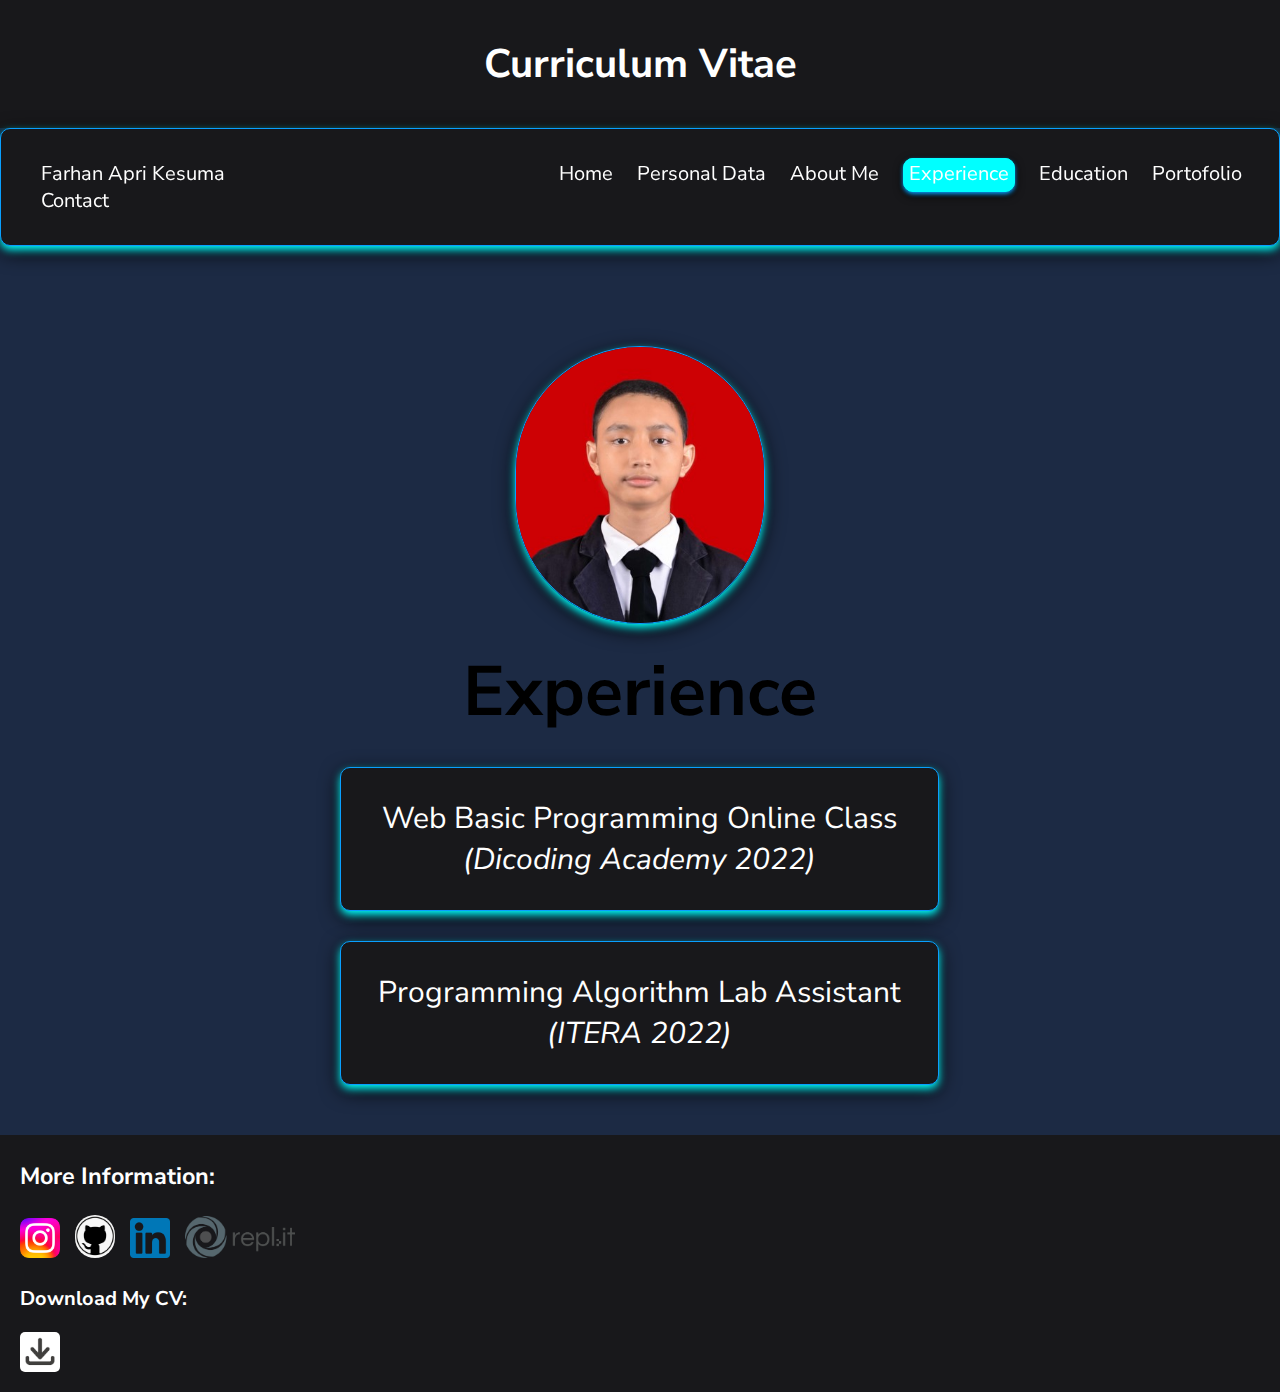
<file: LDOP-Arithmatic-4.0-tugas/Tgs3_06_179_Farhan A/experience.html>
<!DOCTYPE html>
<html lang = "en">

    <!--Head-->
    <head>
        <title>Curriculum Vitae</title>
        <link rel = "stylesheet" href = "assets/style.css">
    </head>

    <!--Body-->
    <body>
        
        <!--Header-->
        <header>
            <div class = "jumbotron">
                <h1>Curriculum Vitae</h1>
            </div>
            <nav>
                <ul>
                    <li class = "name-logo">Farhan Apri Kesuma</li>
                    <li class = "hover-underline-animation"><a href = "index.html">Home</a></li>
                    <li class = "hover-underline-animation"><a href = "personalData.html">Personal Data</a></li>
                    <li class = "hover-underline-animation"><a href = "aboutMe.html">About Me</a></li>
                    <li class = "selected-nav"><a href = "experience.html">Experience</a></li>
                    <li class = "hover-underline-animation"><a href = "edu.html">Education</a></li>
                    <li class = "hover-underline-animation"><a href = "portofolio.html">Portofolio</a></li>
                    <li class = "hover-underline-animation"><a href = "contact.html">Contact</a></li>
                </ul>
            </nav>
        </header>

        <main>
            <div>
                <section>
                    <img src = "assets/image/foto-profil.JPG" alt = "foto-profil" class = "another-profile-photo">
                    <h1 style = "text-align: center; margin-top: 20px; font-size: 70px;">Experience</h1>
                    <ul>
                        <li class = "box-list">Web Basic Programming Online Class <span style = "font-style: italic;">(Dicoding Academy 2022)</span></li>
                        <li class = "box-list">Programming Algorithm Lab Assistant <span style = "font-style: italic;">(ITERA 2022)</span></li>
                    </ul>
                </section>
            </div>
        </main>

        <!--Footer-->
        <footer>
            <h3>More Information: </h3>
            <a href="https://www.instagram.com/prhnnn_ak/?hl=id"><img src = "assets/image/Logo-Instagram.png" style = "width: 40px;"></a>
            <a href="https://github.com/parhannn"><img src = "assets/image/logo-github.png" style = "width: 40px; border-radius: 21px; margin-left: 10px;"></a>
            <a href="https://www.linkedin.com/in/farhan-apri-8ba3a01a4/"><img src = "assets/image/linkedin-logo.png" style = "width: 40px; margin-left: 10px;"></a>
            <a href="https://replit.com/@FarHand"><img src = "assets/image/replit-logo-png-transparent.png" style = "width: 110px; margin-left: 10px;"></a>
            <p>Download My CV:</p>
            <a href="https://drive.google.com/file/d/1vJ0jO1Nseixjag3fHiB9muUvZCmX9aTn/view?usp=share_link"><img src = "assets/image/Download-logo.png" style = "width: 40px; display: block; border-radius: 5px;"></a>
        </footer>
    </body>
</html>
</file>
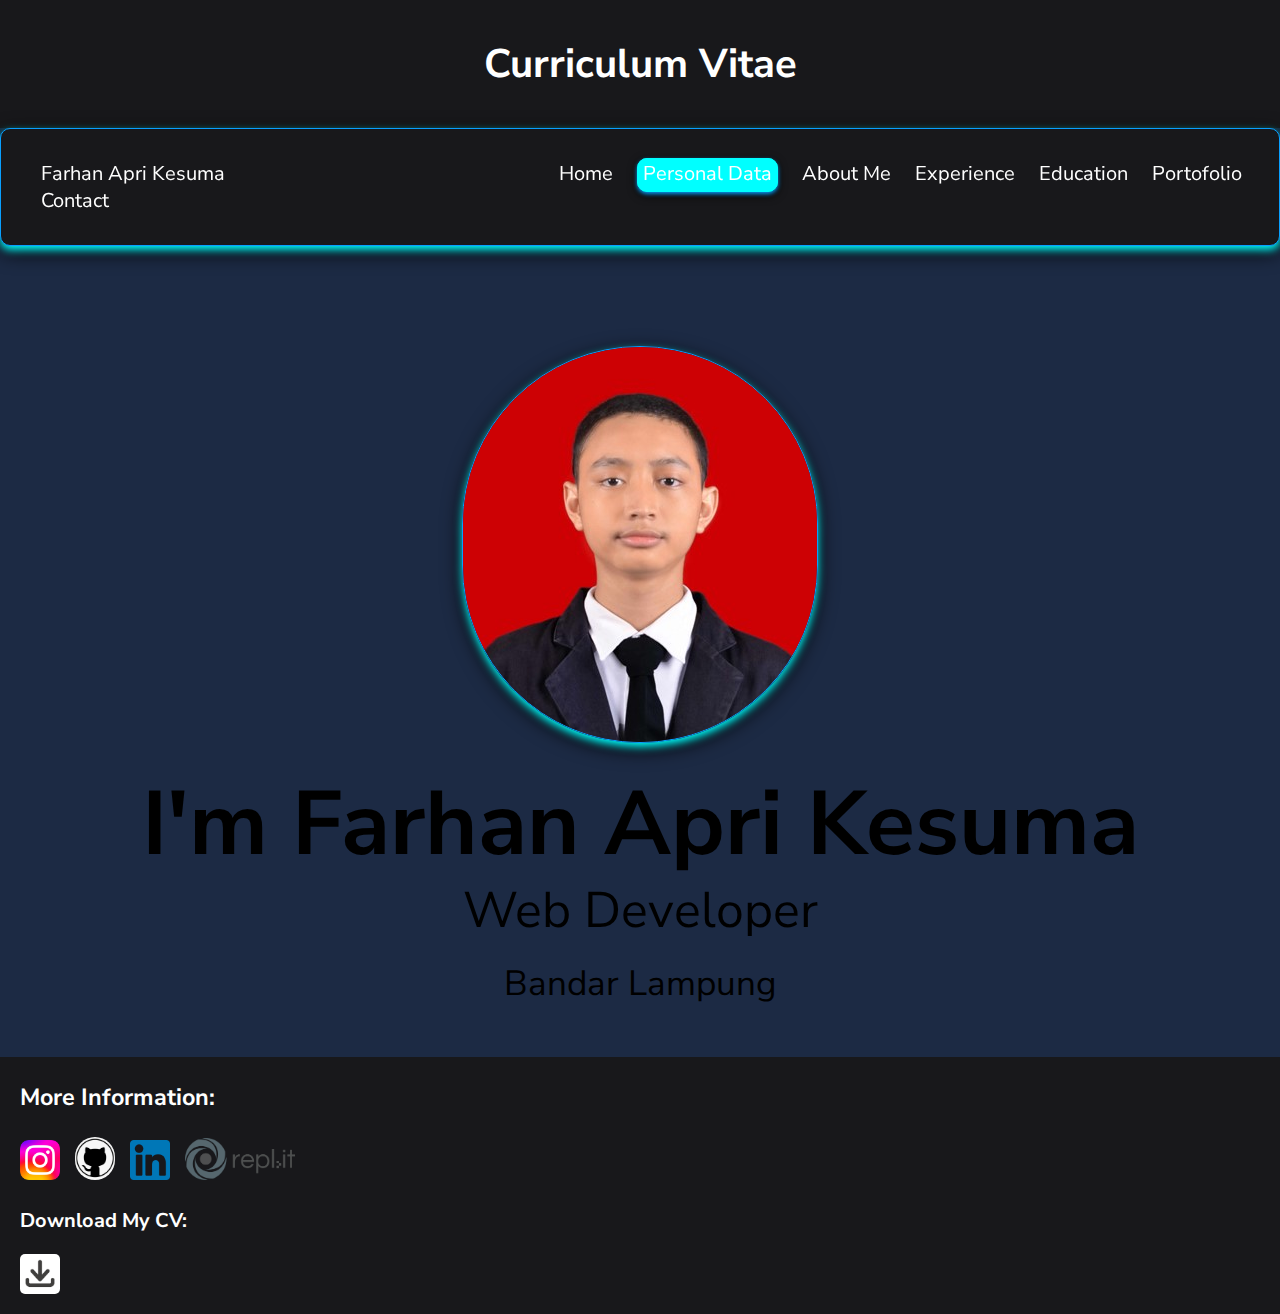
<file: LDOP-Arithmatic-4.0-tugas/Tgs3_06_179_Farhan A/personalData.html>
<!DOCTYPE html>
<html lang = "en">

    <!--Head-->
    <head>
        <title>Curriculum Vitae</title>
        <link rel = "stylesheet" href = "assets/style.css">
    </head>

    <!--Body-->
    <body>
        
        <!--Header-->
        <header>
            <div class = "jumbotron">
                <h1>Curriculum Vitae</h1>
            </div>
            <nav>
                <ul>
                    <li class = "name-logo">Farhan Apri Kesuma</li>
                    <li class = "hover-underline-animation"><a href = "index.html">Home</a></li>
                    <li class = "selected-nav"><a href = "personalData.html">Personal Data</a></li>
                    <li class = "hover-underline-animation"><a href = "aboutMe.html">About Me</a></li>
                    <li class = "hover-underline-animation"><a href = "experience.html">Experience</a></li>
                    <li class = "hover-underline-animation"><a href = "edu.html">Education</a></li>
                    <li class = "hover-underline-animation"><a href = "portofolio.html">Portofolio</a></li>
                    <li class = "hover-underline-animation"><a href = "contact.html">Contact</a></li>
                </ul>
            </nav>
        </header>

        <main>
            <div>
                <section>
                    <img src = "assets/image/foto-profil.JPG" alt = "foto-profil" class = "personal-data-profile-photo">
                    <h1 style = "text-align: center; margin-top: 20px; font-size: 90px;">I'm Farhan Apri Kesuma</h1>
                    <p style = "text-align: center; margin-top: -70px; font-size: 50px">Web Developer</p>
                    <p style = "text-align: center; margin-top: -35px; margin-bottom: 50px; font-size: 35px;">Bandar Lampung</p>
                </section>           
            </div>
        </main>

        <!--Footer-->
        <footer>
            <h3>More Information: </h3>
            <a href="https://www.instagram.com/prhnnn_ak/?hl=id"><img src = "assets/image/Logo-Instagram.png" style = "width: 40px;"></a>
            <a href="https://github.com/parhannn"><img src = "assets/image/logo-github.png" style = "width: 40px; border-radius: 21px; margin-left: 10px;"></a>
            <a href="https://www.linkedin.com/in/farhan-apri-8ba3a01a4/"><img src = "assets/image/linkedin-logo.png" style = "width: 40px; margin-left: 10px;"></a>
            <a href="https://replit.com/@FarHand"><img src = "assets/image/replit-logo-png-transparent.png" style = "width: 110px; margin-left: 10px;"></a>
            <p>Download My CV:</p>
            <a href="https://drive.google.com/file/d/1vJ0jO1Nseixjag3fHiB9muUvZCmX9aTn/view?usp=share_link"><img src = "assets/image/Download-logo.png" style = "width: 40px; display: block; border-radius: 5px;"></a>
        </footer>
    </body>
</html>
</file>
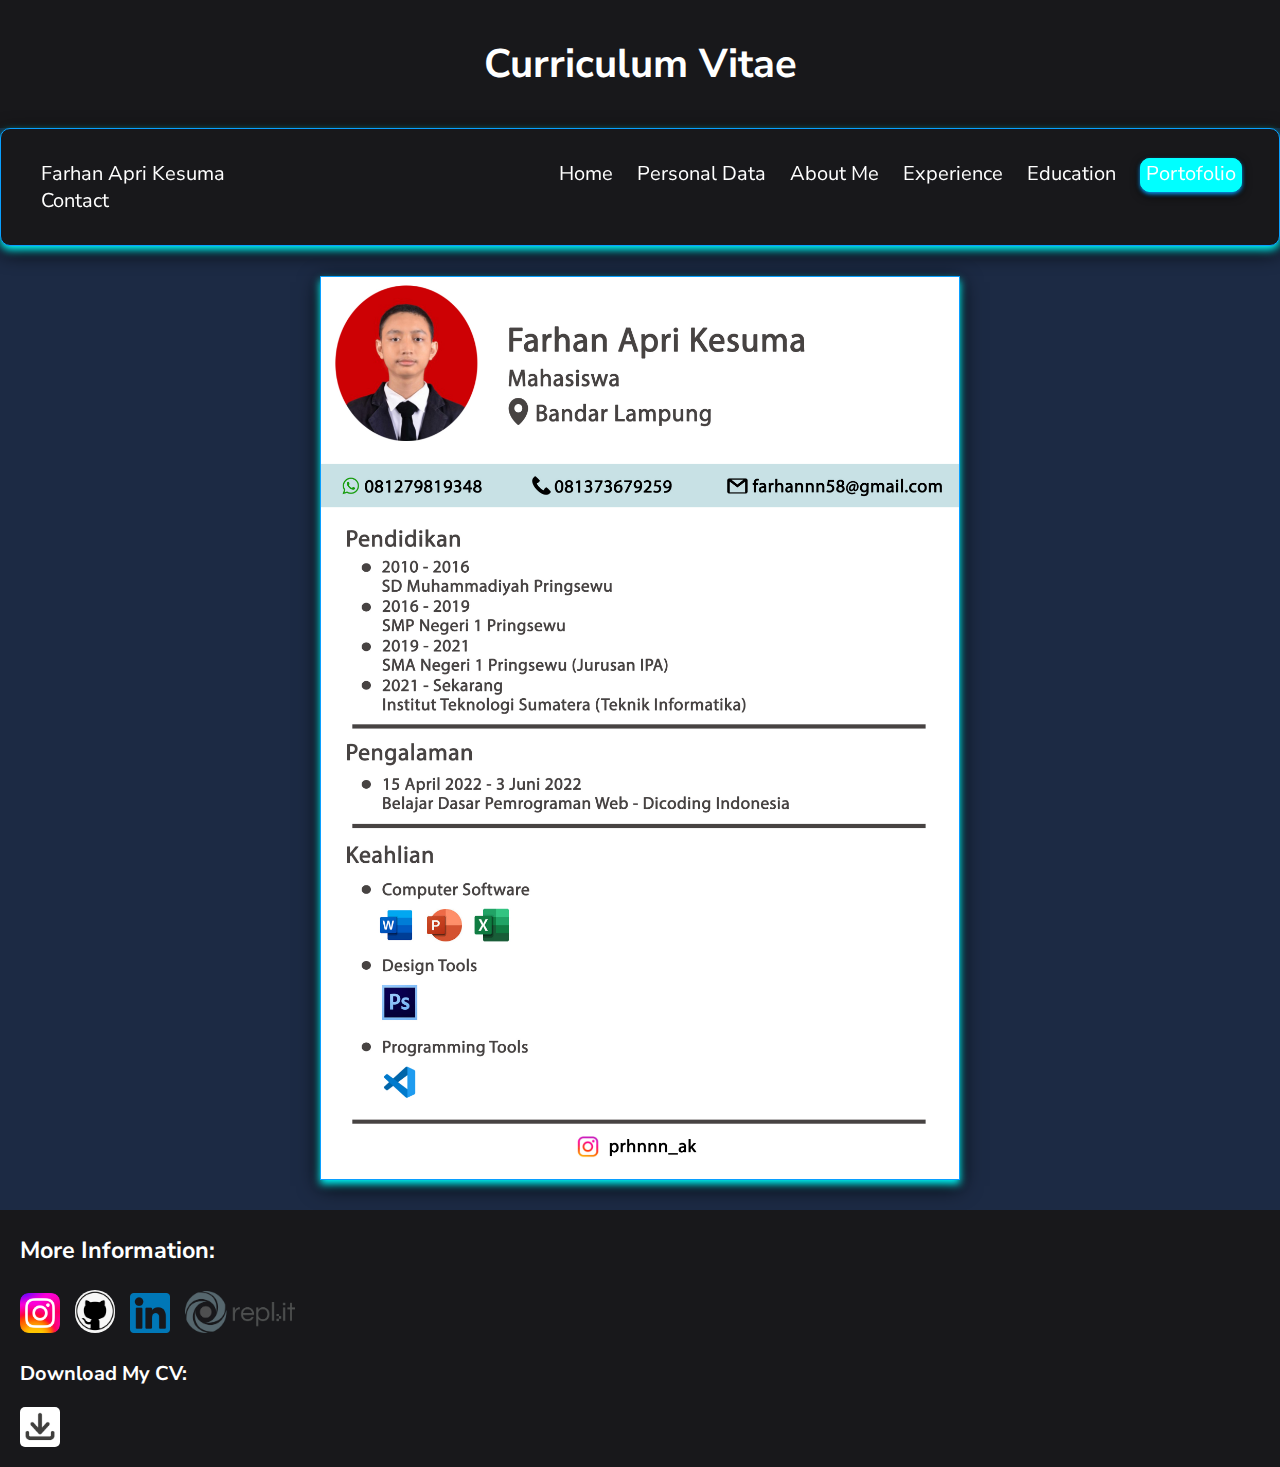
<file: LDOP-Arithmatic-4.0-tugas/Tgs3_06_179_Farhan A/portofolio.html>
<!DOCTYPE html>
<html lang = "en">

    <!--Head-->
    <head>
        <title>Curriculum Vitae</title>
        <link rel = "stylesheet" href = "assets/style.css">
    </head>

    <!--Body-->
    <body>
        
        <!--Header-->
        <header>
            <div class = "jumbotron">
                <h1>Curriculum Vitae</h1>
            </div>
            <nav>
                <ul>
                    <li class = "name-logo">Farhan Apri Kesuma</li>
                    <li class = "hover-underline-animation"><a href = "index.html">Home</a></li>
                    <li class = "hover-underline-animation"><a href = "personalData.html">Personal Data</a></li>
                    <li class = "hover-underline-animation"><a href = "aboutMe.html">About Me</a></li>
                    <li class = "hover-underline-animation"><a href = "experience.html">Experience</a></li>
                    <li class = "hover-underline-animation"><a href = "edu.html">Education</a></li>
                    <li class = "selected-nav"><a href = "portofolio.html">Portofolio</a></li>
                    <li class = "hover-underline-animation"><a href = "contact.html">Contact</a></li>
                </ul>
            </nav>
        </header>

        <main>
            <div>
                <section>
                    <img src = "assets/image/06_179_Farhan A.jpg" alt = "portofolio picture" class = "portofolio">
                </section>
            </div>
        </main>

        <!--Footer-->
        <footer>
            <h3>More Information: </h3>
            <a href="https://www.instagram.com/prhnnn_ak/?hl=id"><img src = "assets/image/Logo-Instagram.png" style = "width: 40px;"></a>
            <a href="https://github.com/parhannn"><img src = "assets/image/logo-github.png" style = "width: 40px; border-radius: 21px; margin-left: 10px;"></a>
            <a href="https://www.linkedin.com/in/farhan-apri-8ba3a01a4/"><img src = "assets/image/linkedin-logo.png" style = "width: 40px; margin-left: 10px;"></a>
            <a href="https://replit.com/@FarHand"><img src = "assets/image/replit-logo-png-transparent.png" style = "width: 110px; margin-left: 10px;"></a>
            <p>Download My CV:</p>
            <a href="https://drive.google.com/file/d/1vJ0jO1Nseixjag3fHiB9muUvZCmX9aTn/view?usp=share_link"><img src = "assets/image/Download-logo.png" style = "width: 40px; display: block; border-radius: 5px;"></a>
        </footer>
    </body>
</html>
</file>
<file: LDOP-Arithmatic-4.0-tugas/Tgs2 06 179 Farhan A/assets/style.css>
@import url('https://fonts.googleapis.com/css2?family=Nunito+Sans:wght@200&display=swap');
:root {
    --font-style: 'Nunito Sans', sans-serif;
}

* {
    scroll-behavior: smooth;
}

body {
    margin: 0;
    padding: 0;
    font-family: var(--font-style);
    background-color: #1c2a44;
}

header {
    display: inline;
}

nav {
    background-color: #18181b;
    position: sticky;
    top: 0;
    display: flex;
    flex-direction: row;
    padding: 15px 0;
    border-radius: 10px;
    border: 0.1px solid #099FFF;
    box-shadow: 0 4px 8px 0 #00ffff, 0 6px 20px 0 rgba(0, 0, 0.19);
}

nav li {
    font-family: var(--font-style);
    display: inline;
    list-style-type: none;
    margin-right: 20px;
}

nav a {
    margin: auto;
    color: white;
    font-size: 20px;
    cursor: pointer;
    text-decoration: none;
}

footer {
    padding: 20px;
    padding-top: 1px;
    color: white;
    background-color: #18181b;
    font-weight: bold;
    font-size: 20px;
}

.hover-underline-animation {
    display: inline-block;
    position: relative;
    color: #099FFF;
}

.hover-underline-animation:after {
    content: '';
    position: absolute;
    width: 100%;
    transform: scaleX(0);
    height: 2px;
    bottom: 0;
    left: 0;
    background-color: #099FFF;
    transform-origin: bottom right;
    transition: transform 0.25s ease-out;
}

.hover-underline-animation:hover:after {
    background-color: #00ffff;
    transform: scaleX(1);
    transform-origin: bottom left;
}

.jumbotron {
    font-size: 20px;
    font-family: var(--font-style);
    font-weight: bold;
    padding: 10px;
    background-color: #18181b;
    text-align: center;
    color: white;
}

.personal-data-profile-photo {
    display: block;
    margin-top: 100px;
    margin-left: auto;
    margin-right: auto;
    border-radius: 500px;
    border: 0.1px solid #099FFF;
    box-shadow: 0 4px 8px 0 #00ffff, 0 6px 20px 0 rgba(0, 0, 0.19);
}

.another-profile-photo {
    width: 250px;
    display: block;
    margin-top: 100px;
    margin-left: auto;
    margin-right: auto;
    border-radius: 500px;
    border: 0.1px solid #099FFF;
    box-shadow: 0 4px 8px 0 #00ffff, 0 6px 20px 0 rgba(0, 0, 0.19);
}

.box-list {
    color: white;
    display: block;
    text-decoration: none;
    text-align: center;
    font-size: 30px;
    list-style-type: none;
    background-color: #18181b; 
    margin-top: -20px;  
    margin-left: 300px;
    margin-right: 341px;
    margin-bottom: 50px;
    padding: 30px;
    border-radius: 10px;
    border: 0.1px solid #099FFF;
    box-shadow: 0 4px 8px 0 #00ffff, 0 6px 20px 0 rgba(0, 0, 0.19);
}
</file>
<file: LDOP-Arithmatic-4.0-tugas/Tgs3_06_179_Farhan A/assets/style.css>
@import url('https://fonts.googleapis.com/css2?family=Nunito+Sans:wght@200&display=swap');
:root {
    --font-style: 'Nunito Sans', sans-serif;
}

* {
    scroll-behavior: smooth;
    box-sizing: border-box;
}

body {
    margin: 0;
    padding: 0;
    font-family: var(--font-style);
    background-color: #1c2a44;
}

header {
    display: inline;
}

nav {
    background-color: #18181b;
    position: sticky;
    top: 0;
    display: flex;
    flex-direction: row;
    padding: 15px 0;
    border-radius: 10px;
    border: 0.1px solid #099FFF;
    box-shadow: 0 4px 8px 0 #00ffff, 0 6px 20px 0 rgba(0, 0, 0.19);
}

nav li {
    display: inline;
    list-style-type: none;
    margin-right: 20px;
}

nav a {
    margin: auto;
    color: white;
    font-size: 20px;
    cursor: pointer;
    text-decoration: none;
}

footer {
    padding: 20px;
    padding-top: 1px;
    color: white;
    background-color: #18181b;
    font-weight: bold;
    font-size: 20px;
}

.name-logo {
    margin-right: 330px;
    color: white;
    font-size: 20px;
}

.selected-nav {
    background-color: #00ffff;
    border-radius: 10px;
    padding: 5px;
    border: 0.1px solid #00ffff;
    box-shadow: 0 2px 4px 0 #099FFF, 0 3px 10px 0 rgba(0, 0, 0.19);
}

.hover-underline-animation {
    display: inline-block;
    position: relative;
    color: #099FFF;
}

.hover-underline-animation:after {
    content: '';
    position: absolute;
    width: 100%;
    transform: scaleX(0);
    height: 2px;
    bottom: 0;
    left: 0;
    background-color: #099FFF;
    transform-origin: bottom right;
    transition: transform 0.25s ease-out;
}

.hover-underline-animation:hover:after {
    background-color: #00ffff;
    transform: scaleX(1);
    transform-origin: bottom left;
}

.jumbotron {
    font-size: 20px;
    font-family: var(--font-style);
    font-weight: bold;
    padding: 10px;
    background-color: #18181b;
    text-align: center;
    color: white;
}

.personal-data-profile-photo {
    display: block;
    margin-top: 100px;
    margin-left: auto;
    margin-right: auto;
    border-radius: 500px;
    border: 0.1px solid #099FFF;
    box-shadow: 0 4px 8px 0 #00ffff, 0 6px 20px 0 rgba(0, 0, 0.19);
}

.another-profile-photo {
    width: 250px;
    display: block;
    margin-top: 100px;
    margin-left: auto;
    margin-right: auto;
    border-radius: 500px;
    border: 0.1px solid #099FFF;
    box-shadow: 0 4px 8px 0 #00ffff, 0 6px 20px 0 rgba(0, 0, 0.19);
}

.portofolio {
    width: 50%;
    display: block;
    margin-top: 30px;
    margin-left: auto;
    margin-right: auto;
    margin-bottom: 30px;
    border: 0.1px solid #099FFF;
    box-shadow: 0 4px 8px 0 #00ffff, 0 6px 20px 0 rgba(0, 0, 0.19);
}

.box-list {
    color: white;
    display: block;
    text-decoration: none;
    text-align: center;
    font-size: 30px;
    list-style-type: none;
    background-color: #18181b; 
    margin-top: -20px;  
    margin-left: 300px;
    margin-right: 341px;
    margin-bottom: 50px;
    padding: 30px;
    border-radius: 10px;
    border: 0.1px solid #099FFF;
    box-shadow: 0 4px 8px 0 #00ffff, 0 6px 20px 0 rgba(0, 0, 0.19);
}
</file>
<file: LDOP-Arithmatic-4.0-tugas/Tugas LDOP/assets/style.css>
body{
    background-color:aqua
}

p {
    font-family:'Franklin Gothic Medium', 'Arial Narrow', Arial, sans-serif;
    color: #000;
}

h1 {
    color:red;
}
</file>
